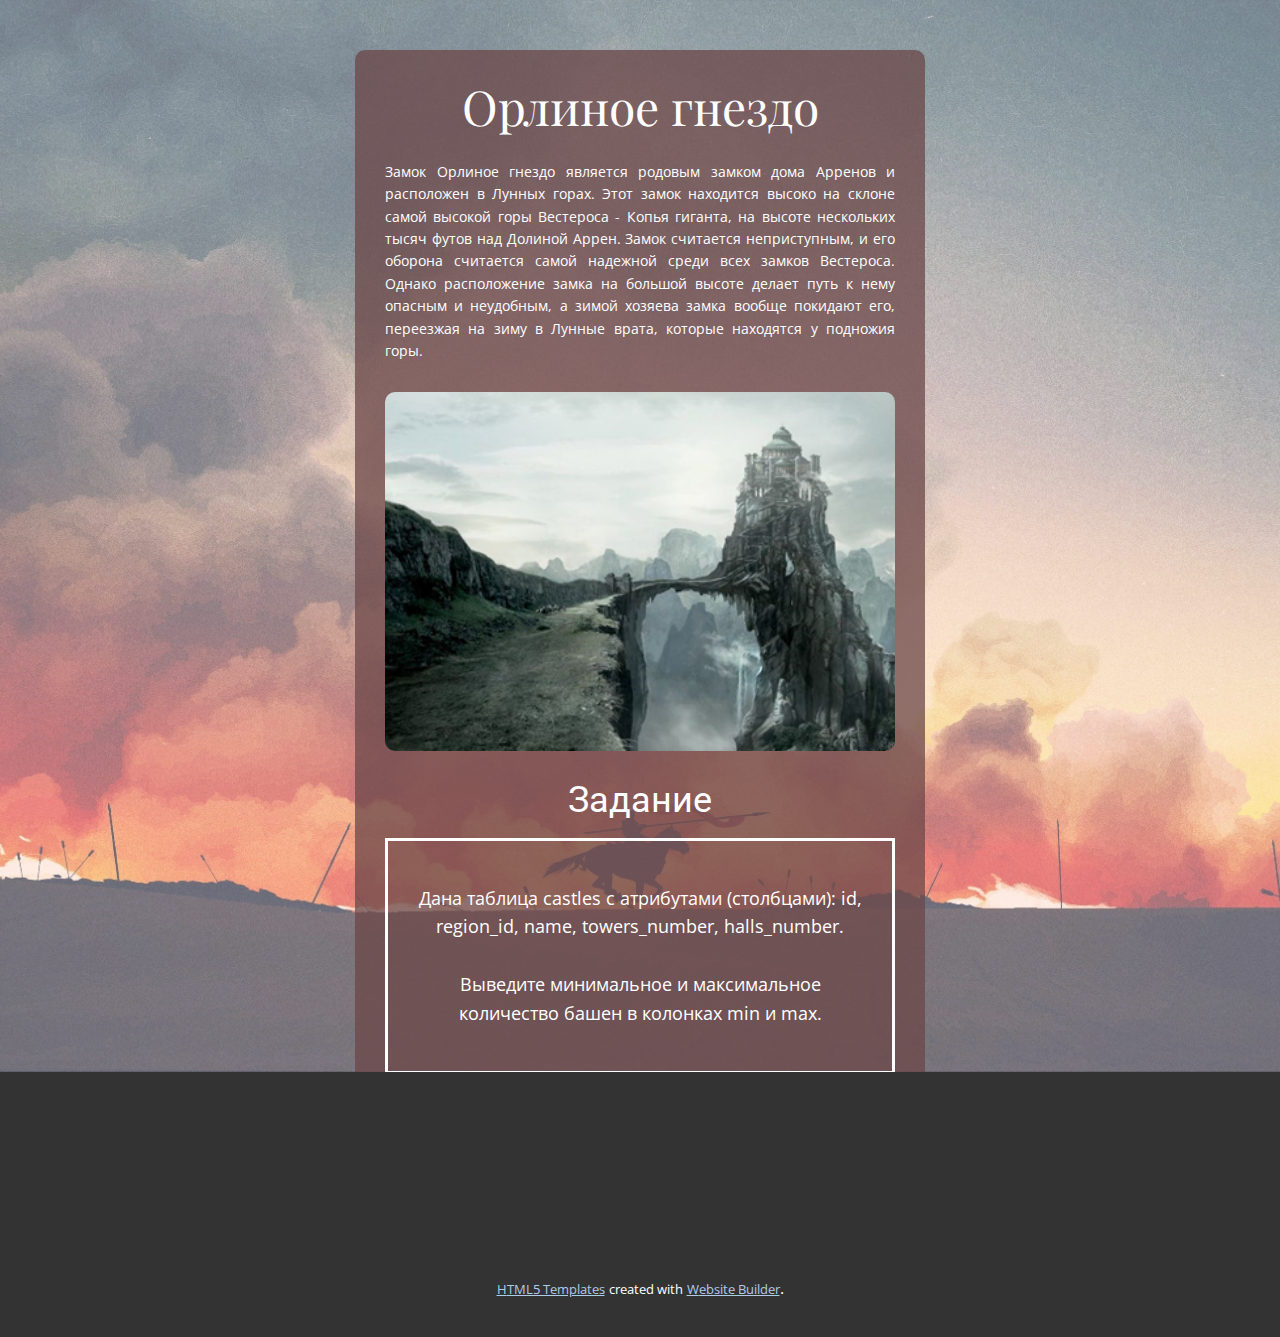
<file: index.html>
<!DOCTYPE html>
<html style="font-size: 16px;" lang="ru"><head>
    <meta name="viewport" content="width=device-width, initial-scale=1.0">
    <meta charset="utf-8">
    <meta name="keywords" content="​Игра Престолов: Путь Мейстера в мире SQL">
    <meta name="description" content="">
    <title>page1</title>
    <link rel="stylesheet" href="nicepage.css" media="screen">
<link rel="stylesheet" href="page1.css" media="screen">
    <script class="u-script" type="text/javascript" src="jquery-1.9.1.min.js" defer=""></script>
    <script class="u-script" type="text/javascript" src="nicepage.js" defer=""></script>
    <meta name="generator" content="Nicepage 6.4.4, nicepage.com">
    <link id="u-theme-google-font" rel="stylesheet" href="https://fonts.googleapis.com/css?family=Roboto:100,100i,300,300i,400,400i,500,500i,700,700i,900,900i|Open+Sans:300,300i,400,400i,500,500i,600,600i,700,700i,800,800i">
    <link id="u-page-google-font" rel="stylesheet" href="https://fonts.googleapis.com/css?family=Playfair+Display:400,400i,500,500i,600,600i,700,700i,800,800i,900,900i">
    
    
    
    <script type="application/ld+json">{
		"@context": "http://schema.org",
		"@type": "Organization",
		"name": "",
		"url": "/"
}</script>
    <meta name="theme-color" content="#478ac9">
    <meta property="og:title" content="page1">
    <meta property="og:type" content="website">
    <link rel="canonical" href="/">
  <meta data-intl-tel-input-cdn-path="intlTelInput/"></head>
  <body data-home-page="https://website6138257.nicepage.io/page1.html?version=f5f37624-b253-ac99-1b3e-3feaccebbe2d" data-home-page-title="page1" data-path-to-root="./" data-include-products="false" class="u-body u-overlap u-overlap-contrast u-xl-mode" data-lang="ru"><header class="u-clearfix u-header u-sticky u-sticky-d29a u-header" id="sec-519b"><div class="u-clearfix u-sheet u-sheet-1"></div></header>
    <section class="u-clearfix u-image u-shading u-section-1" id="sec-8642" data-image-width="4096" data-image-height="2304">
      <div class="u-clearfix u-sheet u-sheet-1">
        <div class="u-container-style u-expanded-width-sm u-expanded-width-xs u-group u-opacity u-opacity-75 u-palette-2-dark-2 u-radius u-shape-round u-group-1">
          <div class="u-container-layout u-container-layout-1">
            <h1 class="u-align-center u-custom-font u-font-playfair-display u-text u-text-1"> Орлиное
гнездо </h1>
            <p class="u-align-justify u-text u-text-2"> Замок
Орлиное гнездо является родовым замком дома Арренов и расположен в Лунных
горах. Этот замок находится высоко на склоне самой высокой горы Вестероса -
Копья гиганта, на высоте нескольких тысяч футов над Долиной Аррен. Замок
считается неприступным, и его оборона считается самой надежной среди всех
замков Вестероса. Однако расположение замка на большой высоте делает путь к
нему опасным и неудобным, а зимой хозяева замка вообще покидают его, переезжая
на зиму в Лунные врата, которые находятся у подножия горы. </p>
            <img class="u-image u-image-round u-radius u-image-1" src="images/image-22.png" alt="" data-image-width="425" data-image-height="274">
            <h3 class="u-align-center u-text u-text-3">Задание</h3>
            <div class="u-border-3 u-border-white u-container-align-center u-container-style u-group u-group-2">
              <div class="u-container-layout u-container-layout-2">
                <p class="u-align-center u-text u-text-default u-text-4"> Дана таблица castles&nbsp;с атрибутами (столбцами): id,
region_id, name, towers_number, halls_number. <br>
                  <br>Выведите минимальное
и максимальное количество башен в колонках min и max. 
                </p>
              </div>
            </div>
          </div>
        </div>
      </div>
    </section>
    
    
    
    <footer class="u-align-center u-clearfix u-footer u-grey-80 u-footer" id="sec-8508"><div class="u-clearfix u-sheet u-sheet-1"></div></footer>
    <section class="u-backlink u-clearfix u-grey-80">
      <a class="u-link" href="https://nicepage.com/html5-template" target="_blank">
        <span>HTML5 Templates</span>
      </a>
      <p class="u-text">
        <span>created with</span>
      </p>
      <a class="u-link" href="https://nicepage.dev" target="_blank">
        <span>Website Builder</span>
      </a>. 
    </section>
  
</body></html>
</file>
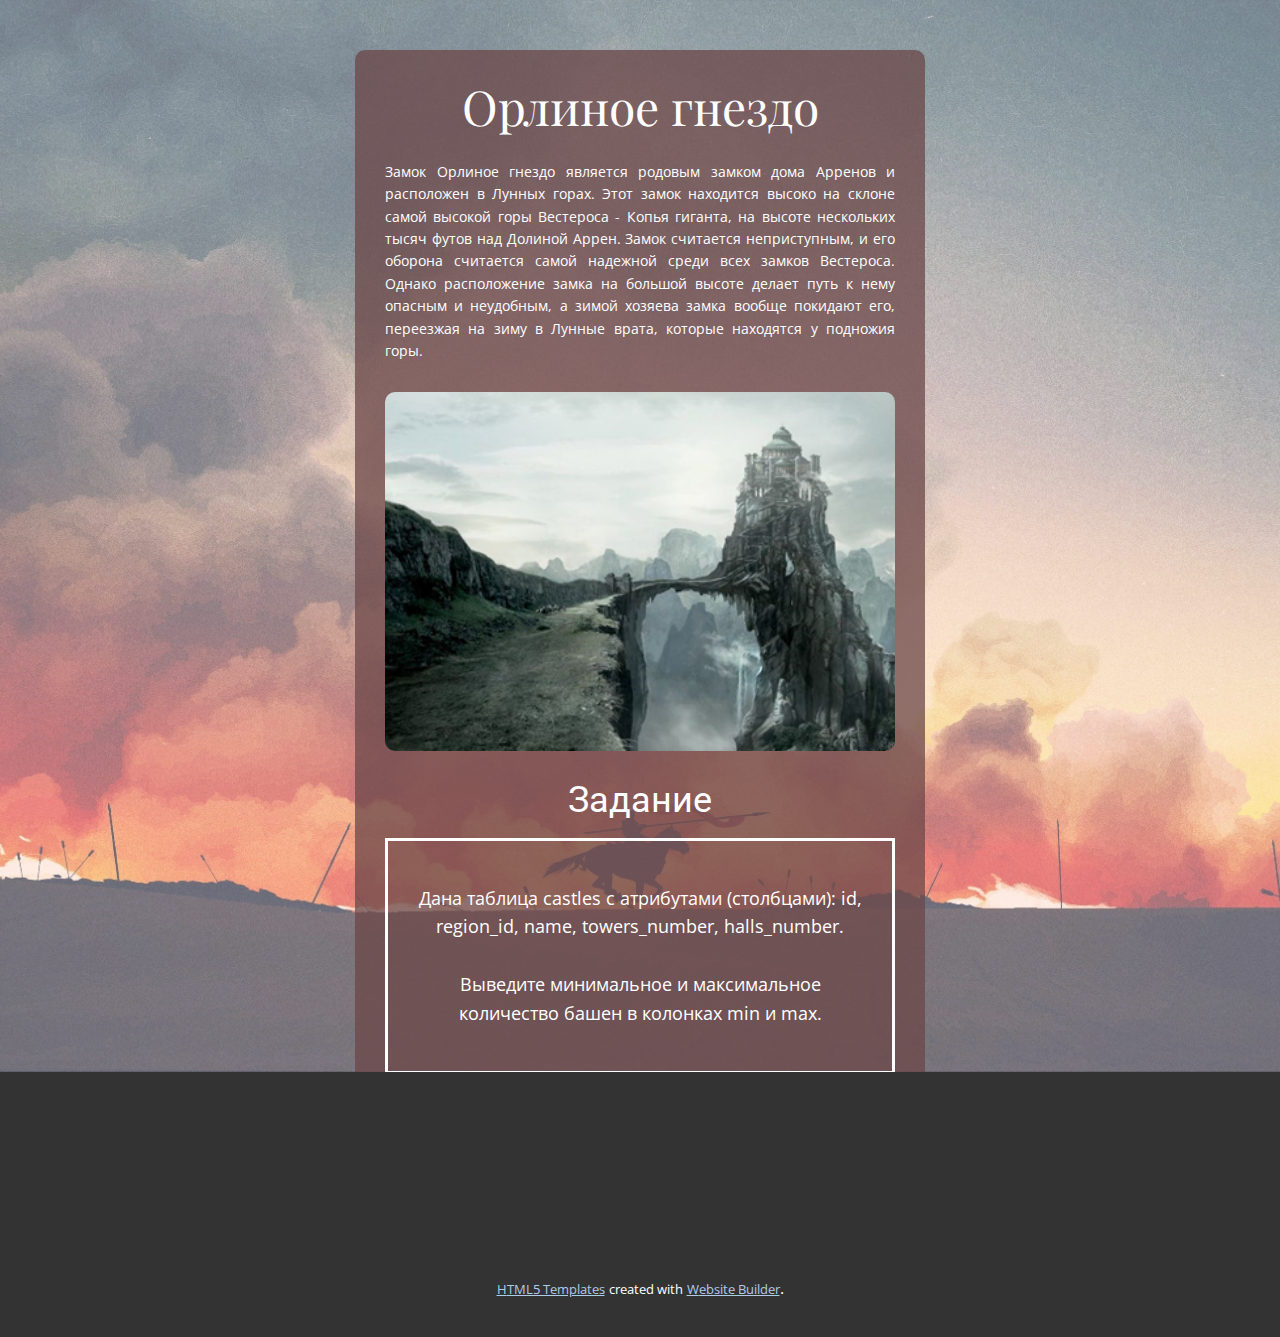
<file: page1.html>
<!DOCTYPE html>
<html style="font-size: 16px;" lang="ru"><head>
    <meta name="viewport" content="width=device-width, initial-scale=1.0">
    <meta charset="utf-8">
    <meta name="keywords" content="​Игра Престолов: Путь Мейстера в мире SQL">
    <meta name="description" content="">
    <title>page1</title>
    <link rel="stylesheet" href="nicepage.css" media="screen">
<link rel="stylesheet" href="page1.css" media="screen">
    <script class="u-script" type="text/javascript" src="jquery-1.9.1.min.js" defer=""></script>
    <script class="u-script" type="text/javascript" src="nicepage.js" defer=""></script>
    <meta name="generator" content="Nicepage 6.4.4, nicepage.com">
    <link id="u-theme-google-font" rel="stylesheet" href="https://fonts.googleapis.com/css?family=Roboto:100,100i,300,300i,400,400i,500,500i,700,700i,900,900i|Open+Sans:300,300i,400,400i,500,500i,600,600i,700,700i,800,800i">
    <link id="u-page-google-font" rel="stylesheet" href="https://fonts.googleapis.com/css?family=Playfair+Display:400,400i,500,500i,600,600i,700,700i,800,800i,900,900i">
    
    
    
    <script type="application/ld+json">{
		"@context": "http://schema.org",
		"@type": "Organization",
		"name": "",
		"url": "/"
}</script>
    <meta name="theme-color" content="#478ac9">
    <meta property="og:title" content="page1">
    <meta property="og:type" content="website">
    <link rel="canonical" href="/">
  <meta data-intl-tel-input-cdn-path="intlTelInput/"></head>
  <body data-path-to-root="./" data-include-products="false" class="u-body u-overlap u-overlap-contrast u-xl-mode" data-lang="ru"><header class="u-clearfix u-header u-sticky u-sticky-d29a u-header" id="sec-519b"><div class="u-clearfix u-sheet u-sheet-1"></div></header>
    <section class="u-clearfix u-image u-shading u-section-1" id="sec-8642" data-image-width="4096" data-image-height="2304">
      <div class="u-clearfix u-sheet u-sheet-1">
        <div class="u-container-style u-expanded-width-sm u-expanded-width-xs u-group u-opacity u-opacity-75 u-palette-2-dark-2 u-radius u-shape-round u-group-1">
          <div class="u-container-layout u-container-layout-1">
            <h1 class="u-align-center u-custom-font u-font-playfair-display u-text u-text-1"> Орлиное
гнездо </h1>
            <p class="u-align-justify u-text u-text-2"> Замок
Орлиное гнездо является родовым замком дома Арренов и расположен в Лунных
горах. Этот замок находится высоко на склоне самой высокой горы Вестероса -
Копья гиганта, на высоте нескольких тысяч футов над Долиной Аррен. Замок
считается неприступным, и его оборона считается самой надежной среди всех
замков Вестероса. Однако расположение замка на большой высоте делает путь к
нему опасным и неудобным, а зимой хозяева замка вообще покидают его, переезжая
на зиму в Лунные врата, которые находятся у подножия горы. </p>
            <img class="u-image u-image-round u-radius u-image-1" src="images/image-22.png" alt="" data-image-width="425" data-image-height="274">
            <h3 class="u-align-center u-text u-text-3">Задание</h3>
            <div class="u-border-3 u-border-white u-container-align-center u-container-style u-group u-group-2">
              <div class="u-container-layout u-container-layout-2">
                <p class="u-align-center u-text u-text-default u-text-4"> Дана таблица castles&nbsp;с атрибутами (столбцами): id,
region_id, name, towers_number, halls_number. <br>
                  <br>Выведите минимальное
и максимальное количество башен в колонках min и max. 
                </p>
              </div>
            </div>
          </div>
        </div>
      </div>
    </section>
    
    
    
    <footer class="u-align-center u-clearfix u-footer u-grey-80 u-footer" id="sec-8508"><div class="u-clearfix u-sheet u-sheet-1"></div></footer>
    <section class="u-backlink u-clearfix u-grey-80">
      <a class="u-link" href="https://nicepage.com/html5-template" target="_blank">
        <span>HTML5 Templates</span>
      </a>
      <p class="u-text">
        <span>created with</span>
      </p>
      <a class="u-link" href="https://nicepage.dev" target="_blank">
        <span>Website Builder</span>
      </a>. 
    </section>
  
</body></html>
</file>
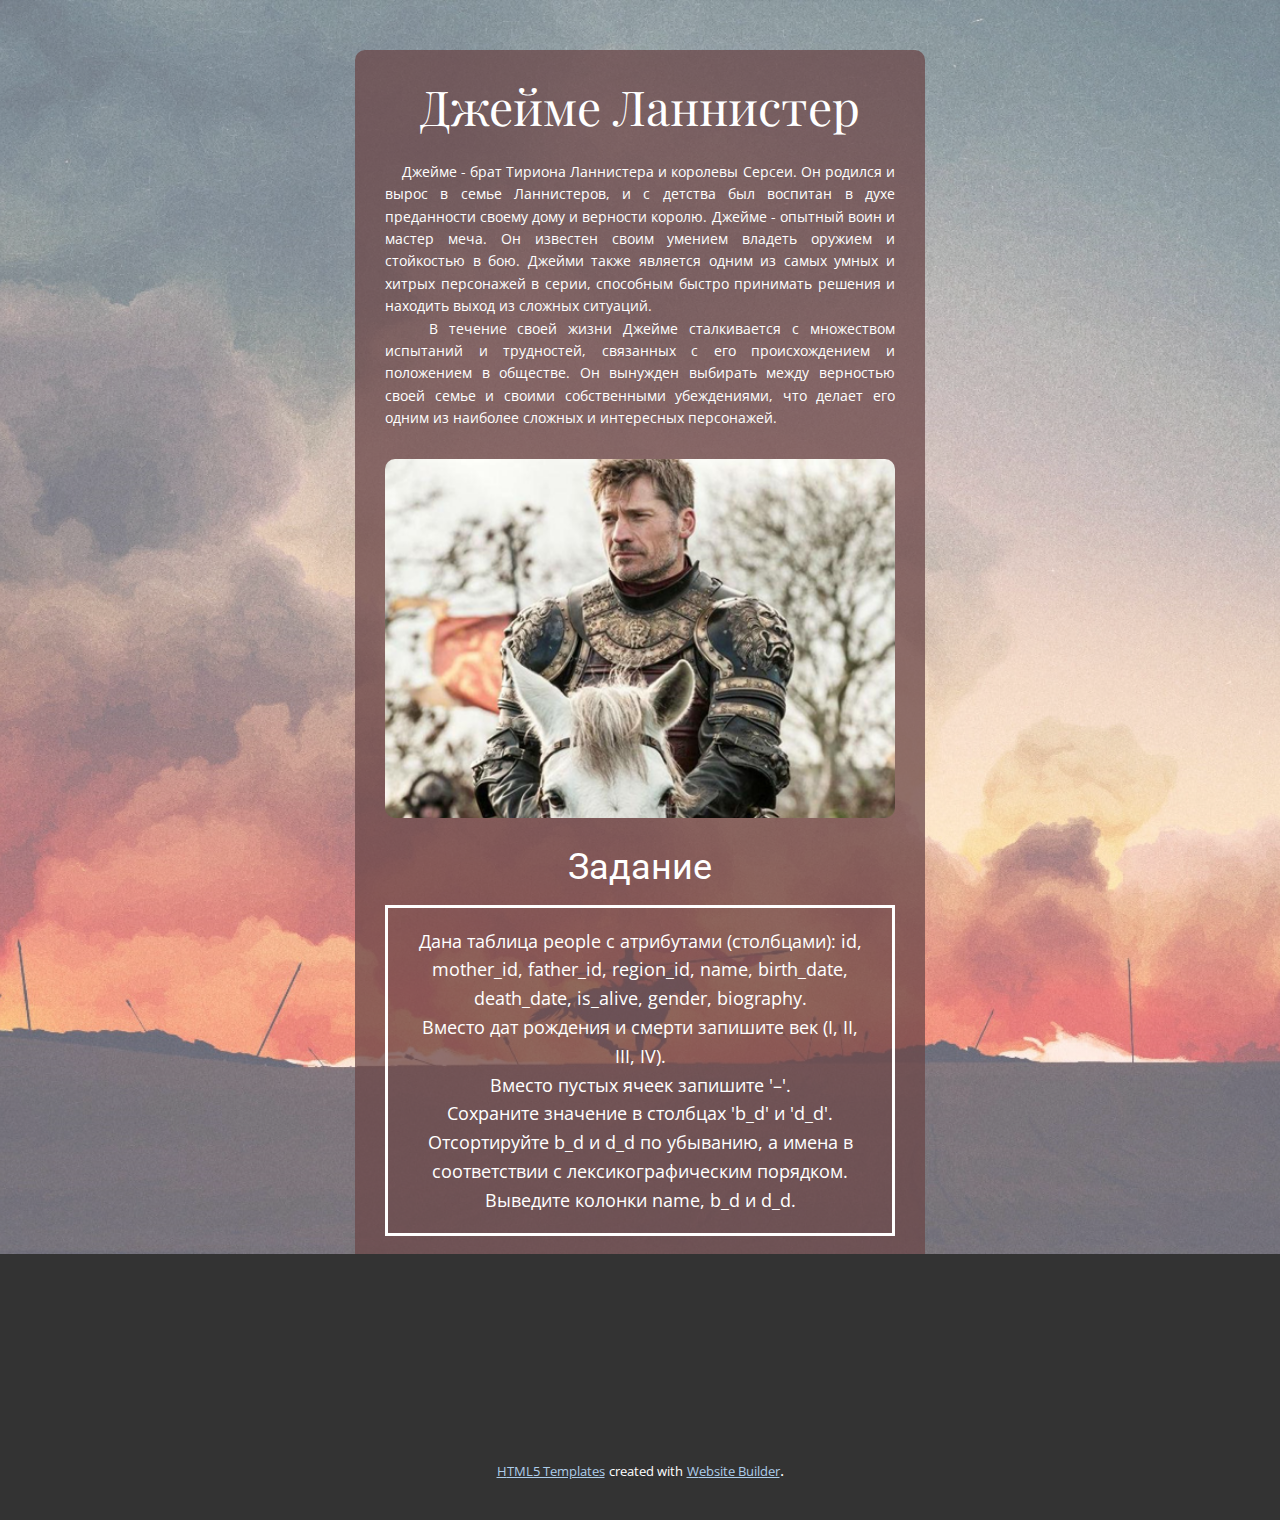
<file: page2.html>
<!DOCTYPE html>
<html style="font-size: 16px;" lang="ru"><head>
    <meta name="viewport" content="width=device-width, initial-scale=1.0">
    <meta charset="utf-8">
    <meta name="keywords" content="​Игра Престолов: Путь Мейстера в мире SQL">
    <meta name="description" content="">
    <title>page2</title>
    <link rel="stylesheet" href="nicepage.css" media="screen">
<link rel="stylesheet" href="page2.css" media="screen">
    <script class="u-script" type="text/javascript" src="jquery-1.9.1.min.js" defer=""></script>
    <script class="u-script" type="text/javascript" src="nicepage.js" defer=""></script>
    <meta name="generator" content="Nicepage 6.4.4, nicepage.com">
    <link id="u-theme-google-font" rel="stylesheet" href="https://fonts.googleapis.com/css?family=Roboto:100,100i,300,300i,400,400i,500,500i,700,700i,900,900i|Open+Sans:300,300i,400,400i,500,500i,600,600i,700,700i,800,800i">
    <link id="u-page-google-font" rel="stylesheet" href="https://fonts.googleapis.com/css?family=Playfair+Display:400,400i,500,500i,600,600i,700,700i,800,800i,900,900i">
    
    
    
    <script type="application/ld+json">{
		"@context": "http://schema.org",
		"@type": "Organization",
		"name": ""
}</script>
    <meta name="theme-color" content="#478ac9">
    <meta property="og:title" content="page2">
    <meta property="og:type" content="website">
  <meta data-intl-tel-input-cdn-path="intlTelInput/"></head>
  <body data-path-to-root="./" data-include-products="false" class="u-body u-overlap u-overlap-contrast u-xl-mode" data-lang="ru"><header class="u-clearfix u-header u-sticky u-sticky-d29a u-header" id="sec-519b"><div class="u-clearfix u-sheet u-sheet-1"></div></header>
    <section class="u-clearfix u-image u-shading u-section-1" id="sec-8642" data-image-width="4096" data-image-height="2304">
      <div class="u-clearfix u-sheet u-sheet-1">
        <div class="u-container-style u-expanded-width-sm u-expanded-width-xs u-group u-opacity u-opacity-75 u-palette-2-dark-2 u-radius u-shape-round u-group-1">
          <div class="u-container-layout u-container-layout-1">
            <h1 class="u-align-center u-custom-font u-font-playfair-display u-text u-text-1"> Джейме Ланнистер </h1>
            <p class="u-align-justify u-text u-text-2"> &nbsp;&nbsp;&nbsp; Джейме - брат Тириона
Ланнистера и королевы Серсеи. Он родился и вырос в семье Ланнистеров, и с
детства был воспитан в духе преданности своему дому и верности королю. Джейме -
опытный воин и мастер меча. Он известен своим умением владеть оружием и
стойкостью в бою. Джейми также является одним из самых умных и хитрых
персонажей в серии, способным быстро принимать решения и находить выход из
сложных ситуаций. <br>&nbsp;&nbsp;&nbsp; В течение своей жизни
Джейме сталкивается с множеством испытаний и трудностей, связанных с его
происхождением и положением в обществе. Он вынужден выбирать между верностью
своей семье и своими собственными убеждениями, что делает его одним из наиболее
сложных и интересных персонажей. 
            </p>
            <img class="u-image u-image-round u-radius u-image-1" src="images/image-23.png" alt="" data-image-width="458" data-image-height="354">
            <h3 class="u-align-center u-text u-text-3">Задание</h3>
            <div class="u-border-3 u-border-white u-container-align-center u-container-style u-group u-group-2">
              <div class="u-container-layout u-container-layout-2">
                <p class="u-align-center u-text u-text-default u-text-4"> Дана таблица people с атрибутами (столбцами): id, mother_id, father_id,
region_id, name, birth_date, death_date, is_alive, gender, biography. <br>Вместо дат рождения и
смерти запишите век (I, II, III, IV). <br>Вместо пустых ячеек
запишите '–'. <br>Сохраните значение в столбцах 'b_d' и 'd_d'. Отсортируйте b_d и d_d по убыванию, а имена в
соответствии с лексикографическим порядком.
Выведите колонки name, b_d и d_d. 
                </p>
              </div>
            </div>
          </div>
        </div>
      </div>
    </section>
    
    
    
    <footer class="u-align-center u-clearfix u-footer u-grey-80 u-footer" id="sec-8508"><div class="u-clearfix u-sheet u-sheet-1"></div></footer>
    <section class="u-backlink u-clearfix u-grey-80">
      <a class="u-link" href="https://nicepage.com/html5-template" target="_blank">
        <span>HTML5 Templates</span>
      </a>
      <p class="u-text">
        <span>created with</span>
      </p>
      <a class="u-link" href="https://nicepage.dev" target="_blank">
        <span>Website Builder</span>
      </a>. 
    </section>
  
</body></html>
</file>
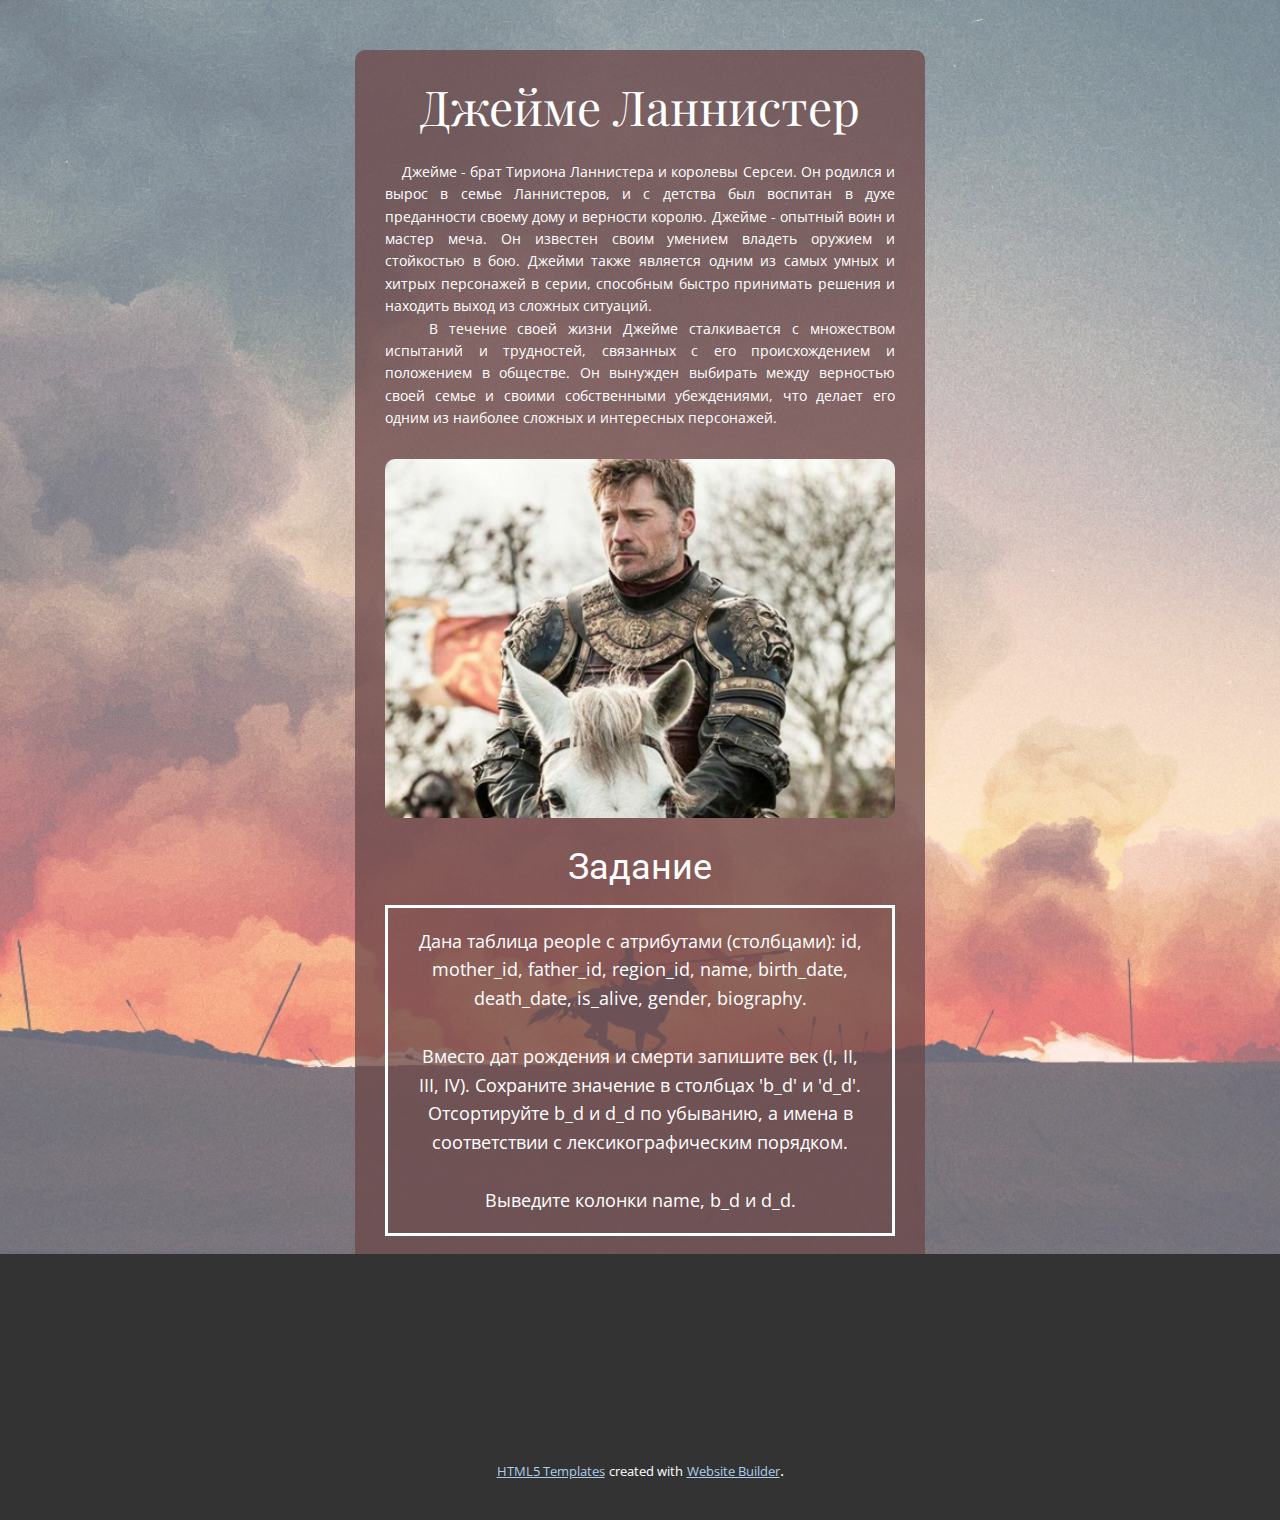
<file: page3.html>
<!DOCTYPE html>
<html style="font-size: 16px;" lang="ru"><head>
    <meta name="viewport" content="width=device-width, initial-scale=1.0">
    <meta charset="utf-8">
    <meta name="keywords" content="​Игра Престолов: Путь Мейстера в мире SQL">
    <meta name="description" content="">
    <title>page3</title>
    <link rel="stylesheet" href="nicepage.css" media="screen">
<link rel="stylesheet" href="page3.css" media="screen">
    <script class="u-script" type="text/javascript" src="jquery-1.9.1.min.js" defer=""></script>
    <script class="u-script" type="text/javascript" src="nicepage.js" defer=""></script>
    <meta name="generator" content="Nicepage 6.4.4, nicepage.com">
    <link id="u-theme-google-font" rel="stylesheet" href="https://fonts.googleapis.com/css?family=Roboto:100,100i,300,300i,400,400i,500,500i,700,700i,900,900i|Open+Sans:300,300i,400,400i,500,500i,600,600i,700,700i,800,800i">
    <link id="u-page-google-font" rel="stylesheet" href="https://fonts.googleapis.com/css?family=Playfair+Display:400,400i,500,500i,600,600i,700,700i,800,800i,900,900i">
    
    
    
    <script type="application/ld+json">{
		"@context": "http://schema.org",
		"@type": "Organization",
		"name": ""
}</script>
    <meta name="theme-color" content="#478ac9">
    <meta property="og:title" content="page3">
    <meta property="og:type" content="website">
  <meta data-intl-tel-input-cdn-path="intlTelInput/"></head>
  <body data-path-to-root="./" data-include-products="false" class="u-body u-overlap u-overlap-contrast u-xl-mode" data-lang="ru"><header class="u-clearfix u-header u-sticky u-sticky-d29a u-header" id="sec-519b"><div class="u-clearfix u-sheet u-sheet-1"></div></header>
    <section class="u-clearfix u-image u-shading u-section-1" id="sec-8642" data-image-width="4096" data-image-height="2304">
      <div class="u-clearfix u-sheet u-sheet-1">
        <div class="u-container-style u-expanded-width-sm u-expanded-width-xs u-group u-opacity u-opacity-75 u-palette-2-dark-2 u-radius u-shape-round u-group-1">
          <div class="u-container-layout u-container-layout-1">
            <h1 class="u-align-center u-custom-font u-font-playfair-display u-text u-text-1"> Джейме Ланнистер </h1>
            <p class="u-align-justify u-text u-text-2"> &nbsp;&nbsp;&nbsp; Джейме - брат Тириона
Ланнистера и королевы Серсеи. Он родился и вырос в семье Ланнистеров, и с
детства был воспитан в духе преданности своему дому и верности королю. Джейме -
опытный воин и мастер меча. Он известен своим умением владеть оружием и
стойкостью в бою. Джейми также является одним из самых умных и хитрых
персонажей в серии, способным быстро принимать решения и находить выход из
сложных ситуаций. <br>&nbsp;&nbsp;&nbsp; В течение своей жизни
Джейме сталкивается с множеством испытаний и трудностей, связанных с его
происхождением и положением в обществе. Он вынужден выбирать между верностью
своей семье и своими собственными убеждениями, что делает его одним из наиболее
сложных и интересных персонажей. 
            </p>
            <img class="u-image u-image-round u-radius u-image-1" src="images/image-23.png" alt="" data-image-width="458" data-image-height="354">
            <h3 class="u-align-center u-text u-text-3">Задание</h3>
            <div class="u-border-3 u-border-white u-container-align-center u-container-style u-group u-group-2">
              <div class="u-container-layout u-container-layout-2">
                <p class="u-align-center u-text u-text-default u-text-4"> Дана таблица people с атрибутами (столбцами): id, mother_id, father_id,
region_id, name, birth_date, death_date, is_alive, gender, biography. <br>
                  <br>Вместо дат рождения и
смерти запишите век (I, II, III, IV). Сохраните значение в
столбцах 'b_d' и 'd_d'. Отсортируйте b_d и d_d по убыванию, а имена в соответствии с лексикографическим
порядком. <br>
                  <br>Выведите колонки name, b_d и d_d. 
                </p>
              </div>
            </div>
          </div>
        </div>
      </div>
    </section>
    
    
    
    <footer class="u-align-center u-clearfix u-footer u-grey-80 u-footer" id="sec-8508"><div class="u-clearfix u-sheet u-sheet-1"></div></footer>
    <section class="u-backlink u-clearfix u-grey-80">
      <a class="u-link" href="https://nicepage.com/html5-template" target="_blank">
        <span>HTML5 Templates</span>
      </a>
      <p class="u-text">
        <span>created with</span>
      </p>
      <a class="u-link" href="https://nicepage.dev" target="_blank">
        <span>Website Builder</span>
      </a>. 
    </section>
  
</body></html>
</file>
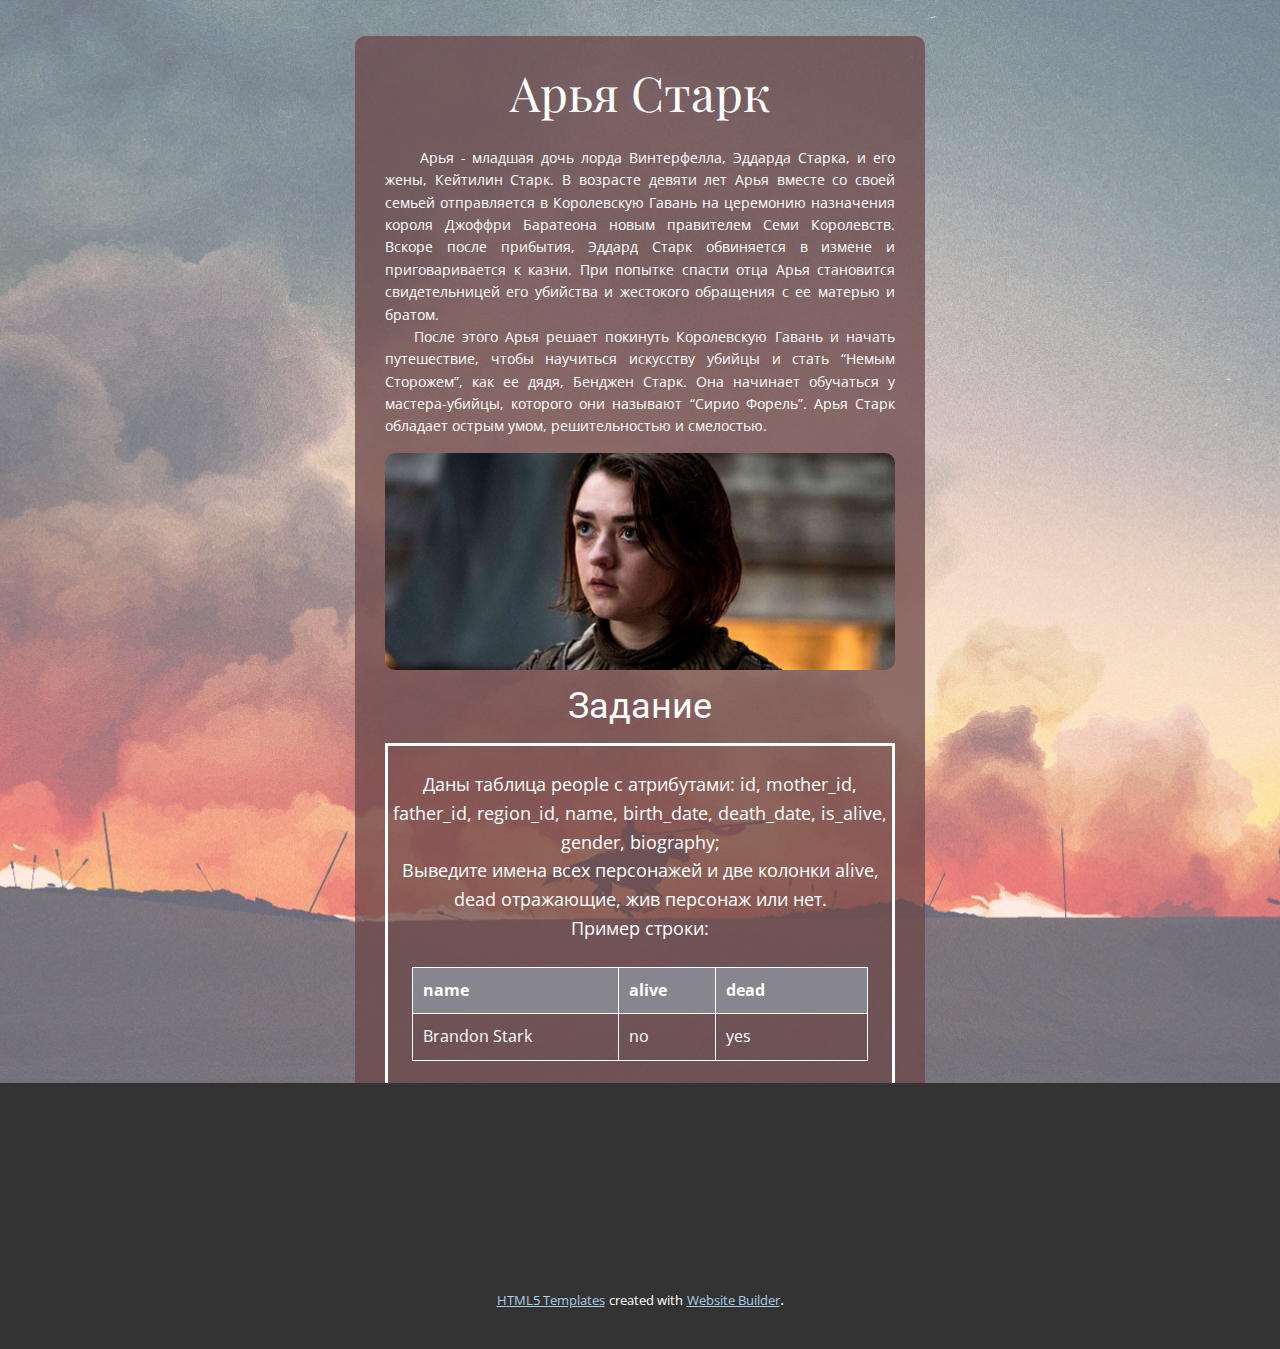
<file: page4.html>
<!DOCTYPE html>
<html style="font-size: 16px;" lang="ru"><head>
    <meta name="viewport" content="width=device-width, initial-scale=1.0">
    <meta charset="utf-8">
    <meta name="keywords" content="​Игра Престолов: Путь Мейстера в мире SQL">
    <meta name="description" content="">
    <title>page4</title>
    <link rel="stylesheet" href="nicepage.css" media="screen">
<link rel="stylesheet" href="page4.css" media="screen">
    <script class="u-script" type="text/javascript" src="jquery-1.9.1.min.js" defer=""></script>
    <script class="u-script" type="text/javascript" src="nicepage.js" defer=""></script>
    <meta name="generator" content="Nicepage 6.4.4, nicepage.com">
    <link id="u-theme-google-font" rel="stylesheet" href="https://fonts.googleapis.com/css?family=Roboto:100,100i,300,300i,400,400i,500,500i,700,700i,900,900i|Open+Sans:300,300i,400,400i,500,500i,600,600i,700,700i,800,800i">
    <link id="u-page-google-font" rel="stylesheet" href="https://fonts.googleapis.com/css?family=Playfair+Display:400,400i,500,500i,600,600i,700,700i,800,800i,900,900i">
    
    
    
    <script type="application/ld+json">{
		"@context": "http://schema.org",
		"@type": "Organization",
		"name": ""
}</script>
    <meta name="theme-color" content="#478ac9">
    <meta property="og:title" content="page4">
    <meta property="og:type" content="website">
  <meta data-intl-tel-input-cdn-path="intlTelInput/"></head>
  <body data-path-to-root="./" data-include-products="false" class="u-body u-overlap u-overlap-contrast u-xl-mode" data-lang="ru"><header class="u-clearfix u-header u-sticky u-sticky-d29a u-header" id="sec-519b"><div class="u-clearfix u-sheet u-sheet-1"></div></header>
    <section class="u-clearfix u-image u-shading u-section-1" id="sec-8642" data-image-width="4096" data-image-height="2304">
      <div class="u-clearfix u-sheet u-sheet-1">
        <div class="u-container-style u-expanded-width-sm u-expanded-width-xs u-group u-opacity u-opacity-75 u-palette-2-dark-2 u-radius u-shape-round u-group-1">
          <div class="u-container-layout u-container-layout-1">
            <h1 class="u-align-center u-custom-font u-font-playfair-display u-text u-text-1"> Арья Старк </h1>
            <p class="u-align-justify u-text u-text-2"> &nbsp;&nbsp;&nbsp;&nbsp; Арья - младшая дочь лорда Винтерфелла, Эддарда
Старка, и его жены, Кейтилин Старк. В возрасте девяти лет Арья вместе со своей
семьей отправляется в Королевскую Гавань на церемонию назначения короля Джоффри
Баратеона новым правителем Семи Королевств. Вскоре после прибытия, Эддард Старк
обвиняется в измене и приговаривается к казни. При попытке спасти отца Арья становится
свидетельницей его убийства и жестокого обращения с ее матерью и братом. <br>&nbsp;&nbsp;&nbsp; После этого Арья решает покинуть Королевскую Гавань
и начать путешествие, чтобы научиться искусству убийцы и стать “Немым
Сторожем”, как ее дядя, Бенджен Старк. Она начинает обучаться у мастера-убийцы,
которого они называют “Сирио Форель”. Арья Старк обладает острым умом,
решительностью и смелостью. 
            </p>
            <img class="u-image u-image-round u-radius u-image-1" src="images/image-24.png" alt="" data-image-width="514" data-image-height="286">
            <h3 class="u-align-center u-text u-text-3">Задание</h3>
            <div class="u-border-3 u-border-white u-container-style u-group u-group-2">
              <div class="u-container-layout u-container-layout-2">
                <p class="u-align-center u-text u-text-default u-text-4"> Даны таблица people с атрибутами: id, mother_id, father_id, region_id, name, birth_date, death_date,
is_alive, gender, biography; <br>Выведите имена всех
персонажей и две колонки alive, dead отражающие, жив
персонаж или нет.<br> Пример строки: 
                </p>
                <div class="custom-expanded u-table u-table-responsive u-table-1">
                  <table class="u-table-entity">
                    <colgroup>
                      <col width="45.2%">
                      <col width="21.4%">
                      <col width="33.400000000000006%">
                    </colgroup>
                    <thead class="u-custom-color-5 u-table-header u-table-header-1">
                      <tr style="height: 45px;">
                        <th class="u-border-1 u-border-white u-table-cell"> name</th>
                        <th class="u-border-1 u-border-white u-table-cell"> alive</th>
                        <th class="u-border-1 u-border-white u-table-cell"> dead</th>
                      </tr>
                    </thead>
                    <tbody class="u-table-body">
                      <tr style="height: 45px;">
                        <td class="u-border-1 u-border-white u-table-cell"> Brandon Stark </td>
                        <td class="u-border-1 u-border-white u-table-cell"> no</td>
                        <td class="u-border-1 u-border-white u-table-cell"> yes</td>
                      </tr>
                    </tbody>
                  </table>
                </div>
              </div>
            </div>
          </div>
        </div>
      </div>
    </section>
    
    
    
    <footer class="u-align-center u-clearfix u-footer u-grey-80 u-footer" id="sec-8508"><div class="u-clearfix u-sheet u-sheet-1"></div></footer>
    <section class="u-backlink u-clearfix u-grey-80">
      <a class="u-link" href="https://nicepage.com/html5-template" target="_blank">
        <span>HTML5 Templates</span>
      </a>
      <p class="u-text">
        <span>created with</span>
      </p>
      <a class="u-link" href="https://nicepage.dev" target="_blank">
        <span>Website Builder</span>
      </a>. 
    </section>
  
</body></html>
</file>
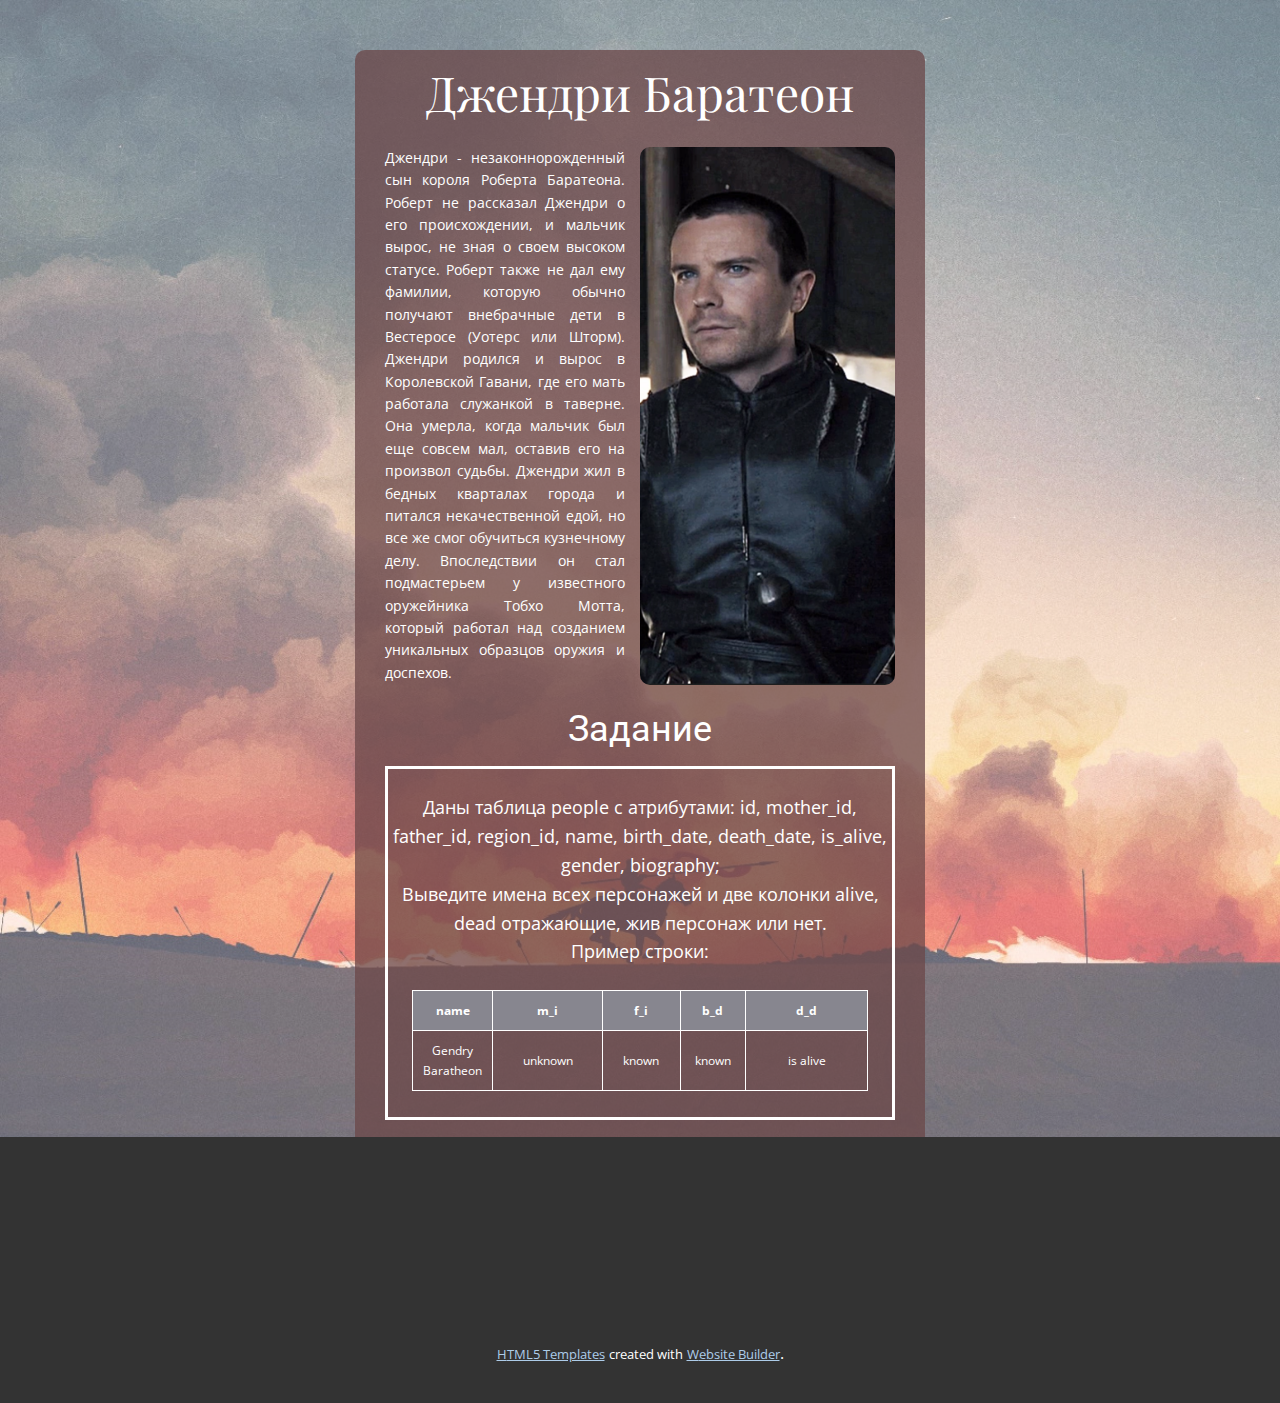
<file: page5.html>
<!DOCTYPE html>
<html style="font-size: 16px;" lang="ru"><head>
    <meta name="viewport" content="width=device-width, initial-scale=1.0">
    <meta charset="utf-8">
    <meta name="keywords" content="​Игра Престолов: Путь Мейстера в мире SQL">
    <meta name="description" content="">
    <title>page5</title>
    <link rel="stylesheet" href="nicepage.css" media="screen">
<link rel="stylesheet" href="page5.css" media="screen">
    <script class="u-script" type="text/javascript" src="jquery-1.9.1.min.js" defer=""></script>
    <script class="u-script" type="text/javascript" src="nicepage.js" defer=""></script>
    <meta name="generator" content="Nicepage 6.4.4, nicepage.com">
    <link id="u-theme-google-font" rel="stylesheet" href="https://fonts.googleapis.com/css?family=Roboto:100,100i,300,300i,400,400i,500,500i,700,700i,900,900i|Open+Sans:300,300i,400,400i,500,500i,600,600i,700,700i,800,800i">
    <link id="u-page-google-font" rel="stylesheet" href="https://fonts.googleapis.com/css?family=Playfair+Display:400,400i,500,500i,600,600i,700,700i,800,800i,900,900i">
    
    
    
    <script type="application/ld+json">{
		"@context": "http://schema.org",
		"@type": "Organization",
		"name": ""
}</script>
    <meta name="theme-color" content="#478ac9">
    <meta property="og:title" content="page5">
    <meta property="og:type" content="website">
  <meta data-intl-tel-input-cdn-path="intlTelInput/"></head>
  <body data-path-to-root="./" data-include-products="false" class="u-body u-overlap u-overlap-contrast u-xl-mode" data-lang="ru"><header class="u-clearfix u-header u-sticky u-sticky-d29a u-header" id="sec-519b"><div class="u-clearfix u-sheet u-sheet-1"></div></header>
    <section class="u-clearfix u-image u-shading u-section-1" id="sec-8642" data-image-width="4096" data-image-height="2304">
      <div class="u-clearfix u-sheet u-sheet-1">
        <div class="u-container-style u-expanded-width-sm u-expanded-width-xs u-group u-opacity u-opacity-75 u-palette-2-dark-2 u-radius u-shape-round u-group-1">
          <div class="u-container-layout u-container-layout-1">
            <h1 class="u-align-center u-custom-font u-font-playfair-display u-text u-text-1"> Джендри Баратеон </h1>
            <img class="u-align-center-xs u-image u-image-round u-radius u-image-1" src="images/image_2024-02-08_09-47-07.png" alt="" data-image-width="481" data-image-height="652">
            <p class="u-align-justify u-text u-text-2"> Джендри - незаконнорожденный сын короля Роберта Баратеона. Роберт не рассказал Джендри
о его происхождении, и мальчик вырос, не зная о своем высоком статусе. Роберт
также не дал ему фамилии, которую обычно получают внебрачные дети в Вестеросе
(Уотерс или Шторм).
Джендри родился и
вырос в Королевской Гавани, где его мать работала служанкой в таверне. Она
умерла, когда мальчик был еще совсем мал, оставив его на произвол судьбы.
Джендри жил в бедных кварталах города и питался некачественной едой, но все же
смог обучиться кузнечному делу. Впоследствии он стал подмастерьем у известного
оружейника Тобхо Мотта, который работал над созданием уникальных образцов
оружия и доспехов. </p>
            <h3 class="u-align-center u-text u-text-3">Задание</h3>
            <div class="u-border-3 u-border-white u-container-style u-group u-group-2">
              <div class="u-container-layout u-container-layout-2">
                <p class="u-align-center u-text u-text-default u-text-4"> Даны таблица people с атрибутами: id, mother_id, father_id, region_id, name, birth_date, death_date,
is_alive, gender, biography; <br>Выведите имена всех
персонажей и две колонки alive, dead отражающие, жив
персонаж или нет.<br> Пример строки: 
                </p>
                <div class="custom-expanded u-align-center-xs u-table u-table-responsive u-table-1">
                  <table class="u-table-entity">
                    <colgroup>
                      <col width="4.7%">
                      <col width="27.7%">
                      <col width="18.9%">
                      <col width="15.2%">
                      <col width="33.6%">
                    </colgroup>
                    <thead class="u-align-center u-custom-color-5 u-table-header u-table-header-1">
                      <tr style="height: 35px;">
                        <th class="u-align-center u-border-1 u-border-white u-table-cell u-table-cell-1"> name</th>
                        <th class="u-border-1 u-border-white u-table-cell"> m_i </th>
                        <th class="u-border-1 u-border-white u-table-cell"> f_i</th>
                        <th class="u-border-1 u-border-white u-table-cell"> b_d </th>
                        <th class="u-border-1 u-border-white u-table-cell"> d_d</th>
                      </tr>
                    </thead>
                    <tbody class="u-align-center u-table-body u-table-body-1">
                      <tr style="height: 52px;">
                        <td class="u-border-1 u-border-white u-table-cell"> Gendry
  Baratheon </td>
                        <td class="u-border-1 u-border-white u-table-cell"> unknown</td>
                        <td class="u-border-1 u-border-white u-table-cell"> known</td>
                        <td class="u-border-1 u-border-white u-table-cell"> known</td>
                        <td class="u-border-1 u-border-white u-table-cell"> is alive </td>
                      </tr>
                    </tbody>
                  </table>
                </div>
              </div>
            </div>
          </div>
        </div>
      </div>
    </section>
    
    
    
    <footer class="u-align-center u-clearfix u-footer u-grey-80 u-footer" id="sec-8508"><div class="u-clearfix u-sheet u-sheet-1"></div></footer>
    <section class="u-backlink u-clearfix u-grey-80">
      <a class="u-link" href="https://nicepage.com/html5-template" target="_blank">
        <span>HTML5 Templates</span>
      </a>
      <p class="u-text">
        <span>created with</span>
      </p>
      <a class="u-link" href="https://nicepage.dev" target="_blank">
        <span>Website Builder</span>
      </a>. 
    </section>
  
</body></html>
</file>
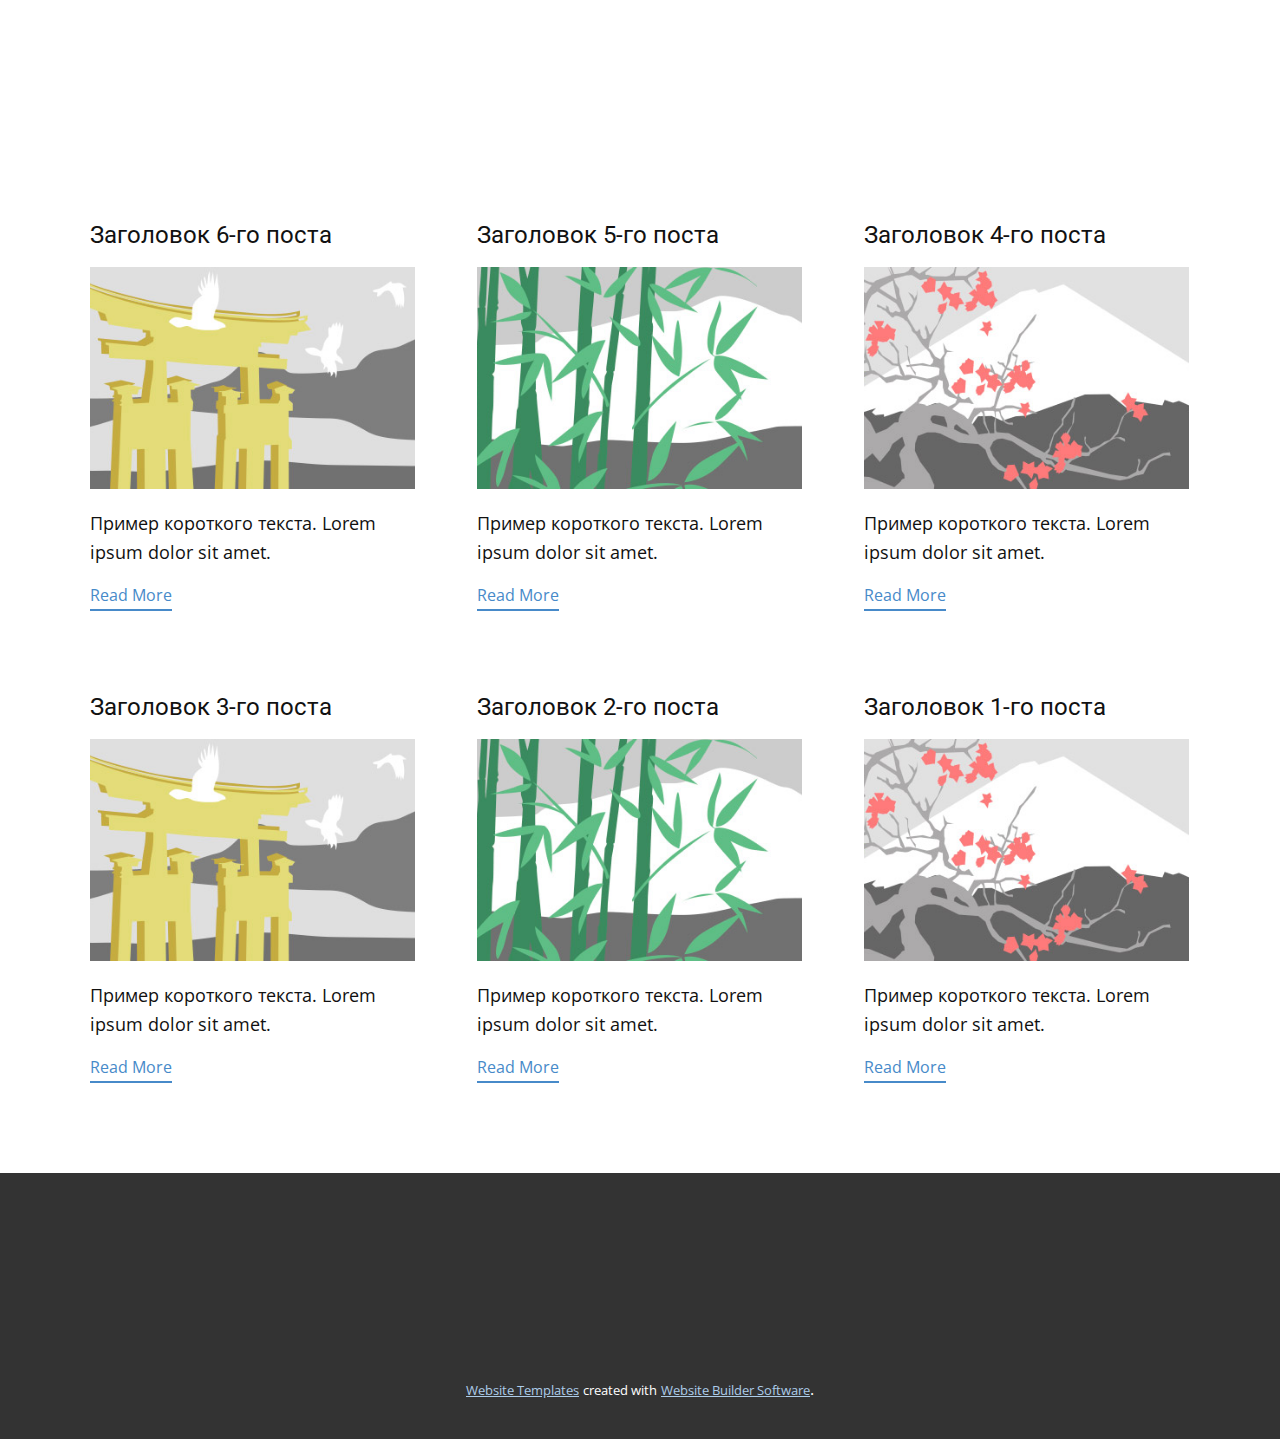
<file: blog/blog.html>
<!DOCTYPE html>
<html style="font-size: 16px;" lang="ru"><head>
    <meta name="viewport" content="width=device-width, initial-scale=1.0">
    <meta charset="utf-8">
    <meta name="keywords" content="">
    <meta name="description" content="">
    <title>Blog</title>
    <link rel="stylesheet" href="../nicepage.css" media="screen">
<link rel="stylesheet" href="../Blog-Template.css" media="screen">
    <script class="u-script" type="text/javascript" src="../jquery-1.9.1.min.js" defer=""></script>
    <script class="u-script" type="text/javascript" src="../nicepage.js" defer=""></script>
    <meta name="generator" content="Nicepage 6.4.4, nicepage.com">
    <link id="u-theme-google-font" rel="stylesheet" href="https://fonts.googleapis.com/css?family=Roboto:100,100i,300,300i,400,400i,500,500i,700,700i,900,900i|Open+Sans:300,300i,400,400i,500,500i,600,600i,700,700i,800,800i">
    
    
    
    <script type="application/ld+json">{
		"@context": "http://schema.org",
		"@type": "Organization",
		"name": ""
}</script>
    <meta name="theme-color" content="#478ac9">
  <meta data-intl-tel-input-cdn-path="intlTelInput/"></head>
  <body data-path-to-root="./" data-include-products="false" class="u-body u-xl-mode" data-lang="ru"><header class="u-clearfix u-header u-sticky u-sticky-d29a u-header" id="sec-519b"><div class="u-clearfix u-sheet u-sheet-1"></div></header>
    <section class="u-clearfix u-section-1" id="sec-4eb6">
      <div class="u-clearfix u-sheet u-valign-middle u-sheet-1"><!--blog--><!--blog_options_json--><!--{"type":"Recent","source":"","tags":"","count":""}--><!--/blog_options_json-->
        <div class="u-blog u-expanded-width u-repeater u-repeater-1"><!--blog_post-->
          <div class="u-blog-post u-container-style u-repeater-item u-white u-repeater-item-1">
            <div class="u-container-layout u-similar-container u-valign-top u-container-layout-1"><!--blog_post_header-->
              <h4 class="u-blog-control u-text u-text-1">
                <a class="u-post-header-link" href="../blog/пост-5.html">Заголовок 6-го поста</a>
              </h4><!--/blog_post_header--><!--blog_post_image-->
              <a class="u-post-header-link" href="../blog/пост-5.html"><img alt="" class="u-blog-control u-expanded-width u-image u-image-default u-image-1" src="../images/8ad73f3c.jpeg"></a><!--/blog_post_image--><!--blog_post_content-->
              <div class="u-blog-control u-post-content u-text u-text-2 fr-view">Пример короткого текста. Lorem ipsum dolor sit amet.</div><!--/blog_post_content--><!--blog_post_readmore-->
              <a href="../blog/пост-5.html" class="u-blog-control u-border-2 u-border-palette-1-base u-btn u-btn-rectangle u-button-style u-none u-btn-1"><!--blog_post_readmore_content--><!--options_json--><!--{"content":"","defaultValue":"Read More"}--><!--/options_json-->Read More<!--/blog_post_readmore_content--></a><!--/blog_post_readmore-->
            </div>
          </div><div class="u-blog-post u-container-style u-repeater-item u-video-cover u-white">
            <div class="u-container-layout u-similar-container u-valign-top u-container-layout-2"><!--blog_post_header-->
              <h4 class="u-blog-control u-text u-text-3">
                <a class="u-post-header-link" href="../blog/пост-4.html">Заголовок 5-го поста</a>
              </h4><!--/blog_post_header--><!--blog_post_image-->
              <a class="u-post-header-link" href="../blog/пост-4.html"><img alt="" class="u-blog-control u-expanded-width u-image u-image-default u-image-2" src="../images/68f64b9d.jpeg"></a><!--/blog_post_image--><!--blog_post_content-->
              <div class="u-blog-control u-post-content u-text u-text-4 fr-view">Пример короткого текста. Lorem ipsum dolor sit amet.</div><!--/blog_post_content--><!--blog_post_readmore-->
              <a href="../blog/пост-4.html" class="u-blog-control u-border-2 u-border-palette-1-base u-btn u-btn-rectangle u-button-style u-none u-btn-2"><!--blog_post_readmore_content--><!--options_json--><!--{"content":"","defaultValue":"Read More"}--><!--/options_json-->Read More<!--/blog_post_readmore_content--></a><!--/blog_post_readmore-->
            </div>
          </div><div class="u-blog-post u-container-style u-repeater-item u-video-cover u-white">
            <div class="u-container-layout u-similar-container u-valign-top u-container-layout-3"><!--blog_post_header-->
              <h4 class="u-blog-control u-text u-text-5">
                <a class="u-post-header-link" href="../blog/пост-3.html">Заголовок 4-го поста</a>
              </h4><!--/blog_post_header--><!--blog_post_image-->
              <a class="u-post-header-link" href="../blog/пост-3.html"><img alt="" class="u-blog-control u-expanded-width u-image u-image-default u-image-3" src="../images/0fd3416c.jpeg"></a><!--/blog_post_image--><!--blog_post_content-->
              <div class="u-blog-control u-post-content u-text u-text-6 fr-view">Пример короткого текста. Lorem ipsum dolor sit amet.</div><!--/blog_post_content--><!--blog_post_readmore-->
              <a href="../blog/пост-3.html" class="u-blog-control u-border-2 u-border-palette-1-base u-btn u-btn-rectangle u-button-style u-none u-btn-3"><!--blog_post_readmore_content--><!--options_json--><!--{"content":"","defaultValue":"Read More"}--><!--/options_json-->Read More<!--/blog_post_readmore_content--></a><!--/blog_post_readmore-->
            </div>
          </div><div class="u-blog-post u-container-style u-repeater-item u-white u-repeater-item-1">
            <div class="u-container-layout u-similar-container u-valign-top u-container-layout-1"><!--blog_post_header-->
              <h4 class="u-blog-control u-text u-text-1">
                <a class="u-post-header-link" href="../blog/пост-2.html">Заголовок 3-го поста</a>
              </h4><!--/blog_post_header--><!--blog_post_image-->
              <a class="u-post-header-link" href="../blog/пост-2.html"><img alt="" class="u-blog-control u-expanded-width u-image u-image-default u-image-1" src="../images/8ad73f3c.jpeg"></a><!--/blog_post_image--><!--blog_post_content-->
              <div class="u-blog-control u-post-content u-text u-text-2 fr-view">Пример короткого текста. Lorem ipsum dolor sit amet.</div><!--/blog_post_content--><!--blog_post_readmore-->
              <a href="../blog/пост-2.html" class="u-blog-control u-border-2 u-border-palette-1-base u-btn u-btn-rectangle u-button-style u-none u-btn-1"><!--blog_post_readmore_content--><!--options_json--><!--{"content":"","defaultValue":"Read More"}--><!--/options_json-->Read More<!--/blog_post_readmore_content--></a><!--/blog_post_readmore-->
            </div>
          </div><div class="u-blog-post u-container-style u-repeater-item u-video-cover u-white">
            <div class="u-container-layout u-similar-container u-valign-top u-container-layout-2"><!--blog_post_header-->
              <h4 class="u-blog-control u-text u-text-3">
                <a class="u-post-header-link" href="../blog/пост-1.html">Заголовок 2-го поста</a>
              </h4><!--/blog_post_header--><!--blog_post_image-->
              <a class="u-post-header-link" href="../blog/пост-1.html"><img alt="" class="u-blog-control u-expanded-width u-image u-image-default u-image-2" src="../images/68f64b9d.jpeg"></a><!--/blog_post_image--><!--blog_post_content-->
              <div class="u-blog-control u-post-content u-text u-text-4 fr-view">Пример короткого текста. Lorem ipsum dolor sit amet.</div><!--/blog_post_content--><!--blog_post_readmore-->
              <a href="../blog/пост-1.html" class="u-blog-control u-border-2 u-border-palette-1-base u-btn u-btn-rectangle u-button-style u-none u-btn-2"><!--blog_post_readmore_content--><!--options_json--><!--{"content":"","defaultValue":"Read More"}--><!--/options_json-->Read More<!--/blog_post_readmore_content--></a><!--/blog_post_readmore-->
            </div>
          </div><div class="u-blog-post u-container-style u-repeater-item u-video-cover u-white">
            <div class="u-container-layout u-similar-container u-valign-top u-container-layout-3"><!--blog_post_header-->
              <h4 class="u-blog-control u-text u-text-5">
                <a class="u-post-header-link" href="../blog/пост.html">Заголовок 1-го поста</a>
              </h4><!--/blog_post_header--><!--blog_post_image-->
              <a class="u-post-header-link" href="../blog/пост.html"><img alt="" class="u-blog-control u-expanded-width u-image u-image-default u-image-3" src="../images/0fd3416c.jpeg"></a><!--/blog_post_image--><!--blog_post_content-->
              <div class="u-blog-control u-post-content u-text u-text-6 fr-view">Пример короткого текста. Lorem ipsum dolor sit amet.</div><!--/blog_post_content--><!--blog_post_readmore-->
              <a href="../blog/пост.html" class="u-blog-control u-border-2 u-border-palette-1-base u-btn u-btn-rectangle u-button-style u-none u-btn-3"><!--blog_post_readmore_content--><!--options_json--><!--{"content":"","defaultValue":"Read More"}--><!--/options_json-->Read More<!--/blog_post_readmore_content--></a><!--/blog_post_readmore-->
            </div>
          </div><!--/blog_post--><!--blog_post-->
          <!--/blog_post--><!--blog_post-->
          <!--/blog_post-->
        </div><!--/blog-->
      </div>
    </section>
    
    
    
    <footer class="u-align-center u-clearfix u-footer u-grey-80 u-footer" id="sec-8508"><div class="u-clearfix u-sheet u-sheet-1"></div></footer>
    <section class="u-backlink u-clearfix u-grey-80">
      <a class="u-link" href="https://nicepage.com/website-templates" target="_blank">
        <span>Website Templates</span>
      </a>
      <p class="u-text">
        <span>created with</span>
      </p>
      <a class="u-link" href="" target="_blank">
        <span>Website Builder Software</span>
      </a>. 
    </section>
  
</body></html>
</file>
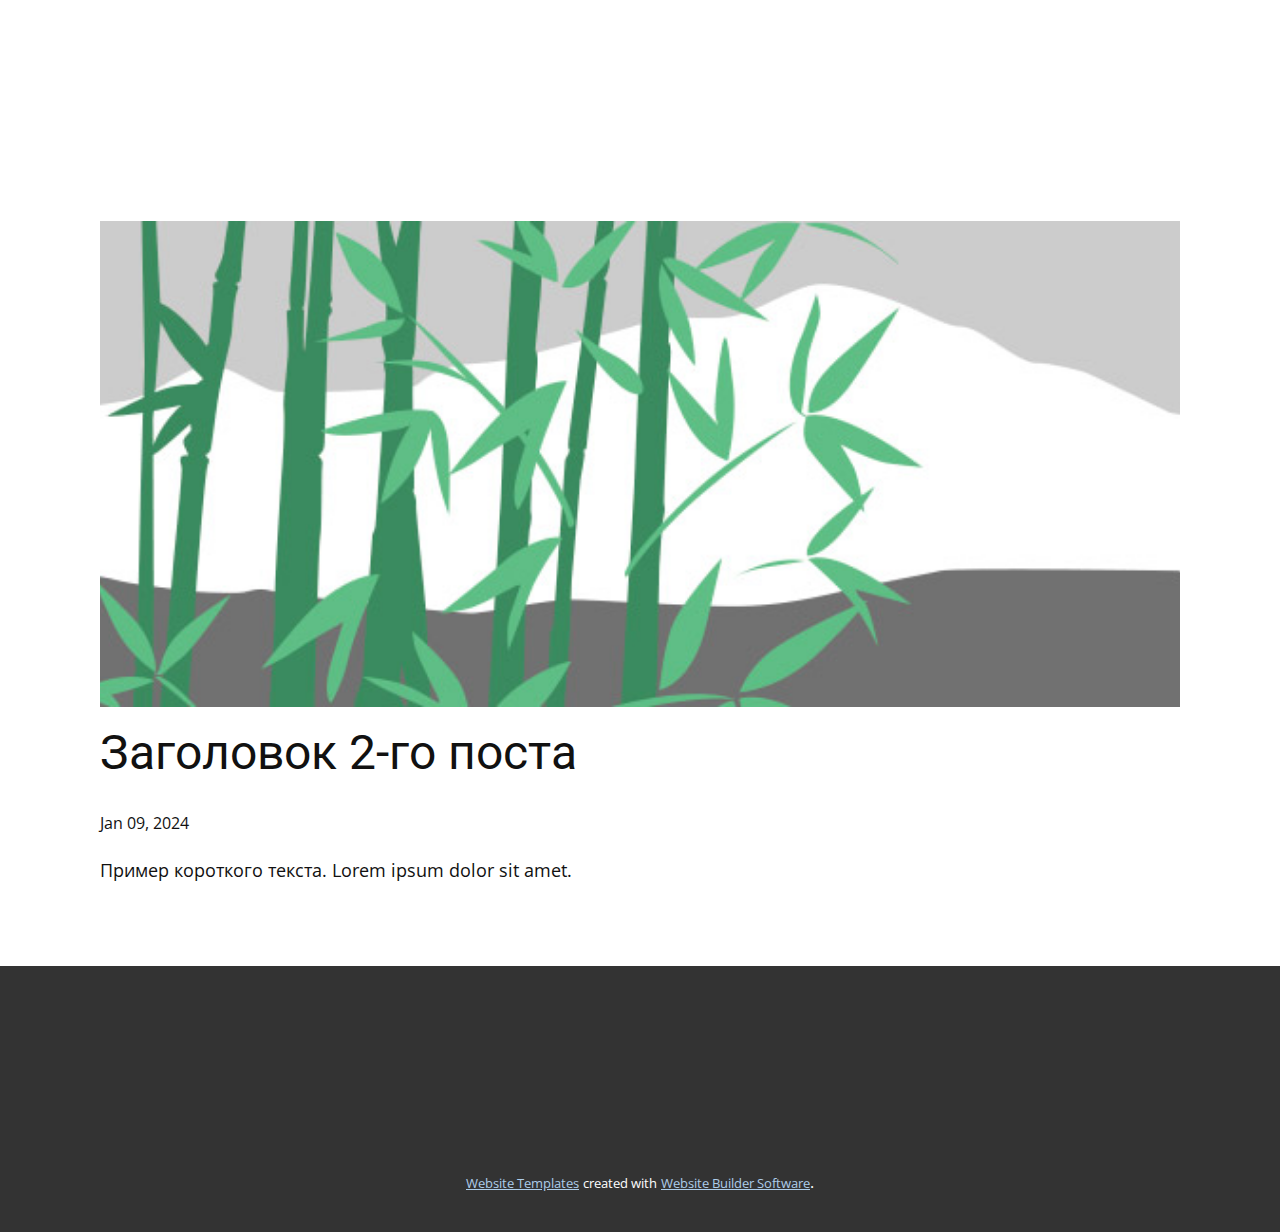
<file: blog/пост-1.html>
<!DOCTYPE html>
<html style="font-size: 16px;" lang="ru"><head>
    <meta name="viewport" content="width=device-width, initial-scale=1.0">
    <meta charset="utf-8">
    <meta name="keywords" content="Заголовок 1-го поста">
    <meta name="description" content="">
    <title>Заголовок 2-го поста</title>
    <link rel="stylesheet" href="../nicepage.css" media="screen">
<link rel="stylesheet" href="../Post-Template.css" media="screen">
    <script class="u-script" type="text/javascript" src="../jquery-1.9.1.min.js" defer=""></script>
    <script class="u-script" type="text/javascript" src="../nicepage.js" defer=""></script>
    <meta name="generator" content="Nicepage 6.4.4, nicepage.com">
    <link id="u-theme-google-font" rel="stylesheet" href="https://fonts.googleapis.com/css?family=Roboto:100,100i,300,300i,400,400i,500,500i,700,700i,900,900i|Open+Sans:300,300i,400,400i,500,500i,600,600i,700,700i,800,800i">
    
    
    
    <script type="application/ld+json">{
		"@context": "http://schema.org",
		"@type": "Organization",
		"name": ""
}</script>
    <meta name="theme-color" content="#478ac9">
  <meta data-intl-tel-input-cdn-path="intlTelInput/"></head>
  <body data-path-to-root="./" data-include-products="false" class="u-body u-xl-mode" data-lang="ru"><header class="u-clearfix u-header u-sticky u-sticky-d29a u-header" id="sec-519b"><div class="u-clearfix u-sheet u-sheet-1"></div></header>
    <section class="u-align-center u-clearfix u-section-1" id="sec-8e7c">
      <div class="u-clearfix u-sheet u-valign-middle-md u-valign-middle-sm u-valign-middle-xs u-sheet-1"><!--post_details--><!--post_details_options_json--><!--{"source":""}--><!--/post_details_options_json--><!--blog_post-->
        <div class="u-container-style u-expanded-width u-post-details u-post-details-1">
          <div class="u-container-layout u-valign-middle u-container-layout-1"><!--blog_post_image-->
            <img alt="" class="u-blog-control u-expanded-width u-image u-image-default u-image-1" src="../images/68f64b9d.jpeg"><!--/blog_post_image--><!--blog_post_header-->
            <h2 class="u-blog-control u-text u-text-1">Заголовок 2-го поста</h2><!--/blog_post_header--><!--blog_post_metadata-->
            <div class="u-blog-control u-metadata u-metadata-1"><!--blog_post_metadata_date-->
              <span class="u-meta-date u-meta-icon">Jan 09, 2024</span><!--/blog_post_metadata_date--><!--blog_post_metadata_category-->
              <!--/blog_post_metadata_category--><!--blog_post_metadata_comments-->
              <!--/blog_post_metadata_comments-->
            </div><!--/blog_post_metadata--><!--blog_post_content-->
            <div class="u-align-justify u-blog-control u-post-content u-text u-text-2 fr-view">
  Пример короткого текста. Lorem ipsum dolor sit amet.
  </div><!--/blog_post_content-->
          </div>
        </div><!--/blog_post--><!--/post_details-->
      </div>
    </section>
    
    
    
    <footer class="u-align-center u-clearfix u-footer u-grey-80 u-footer" id="sec-8508"><div class="u-clearfix u-sheet u-sheet-1"></div></footer>
    <section class="u-backlink u-clearfix u-grey-80">
      <a class="u-link" href="https://nicepage.com/website-templates" target="_blank">
        <span>Website Templates</span>
      </a>
      <p class="u-text">
        <span>created with</span>
      </p>
      <a class="u-link" href="" target="_blank">
        <span>Website Builder Software</span>
      </a>. 
    </section>
  
</body></html>
</file>
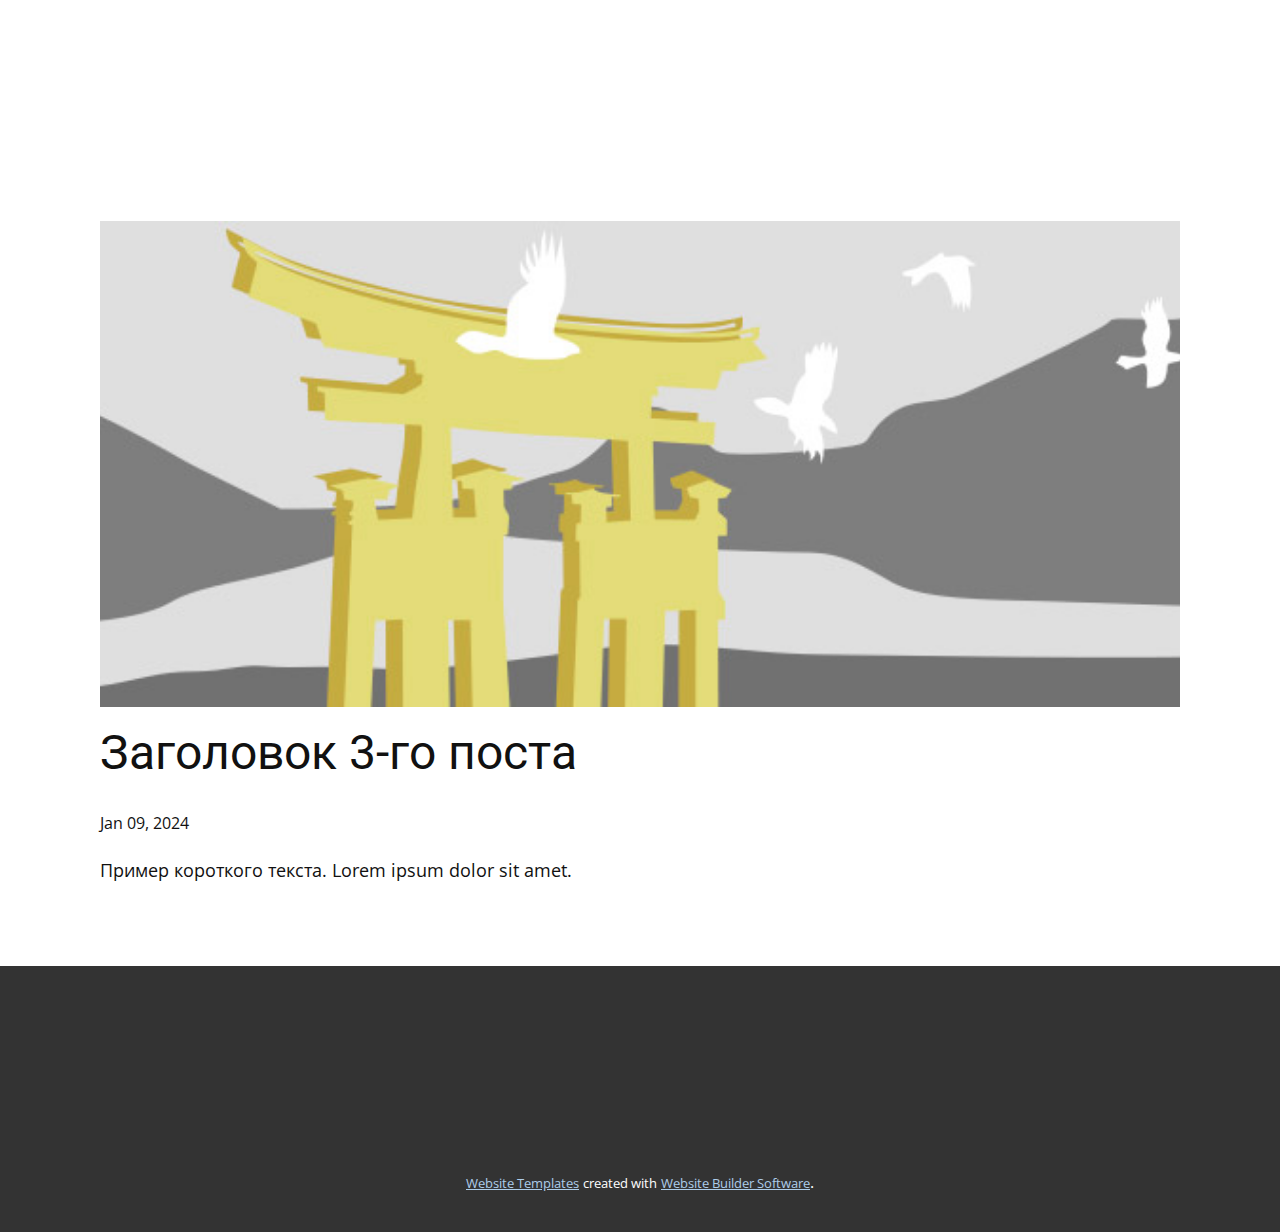
<file: blog/пост-2.html>
<!DOCTYPE html>
<html style="font-size: 16px;" lang="ru"><head>
    <meta name="viewport" content="width=device-width, initial-scale=1.0">
    <meta charset="utf-8">
    <meta name="keywords" content="Заголовок 1-го поста">
    <meta name="description" content="">
    <title>Заголовок 3-го поста</title>
    <link rel="stylesheet" href="../nicepage.css" media="screen">
<link rel="stylesheet" href="../Post-Template.css" media="screen">
    <script class="u-script" type="text/javascript" src="../jquery-1.9.1.min.js" defer=""></script>
    <script class="u-script" type="text/javascript" src="../nicepage.js" defer=""></script>
    <meta name="generator" content="Nicepage 6.4.4, nicepage.com">
    <link id="u-theme-google-font" rel="stylesheet" href="https://fonts.googleapis.com/css?family=Roboto:100,100i,300,300i,400,400i,500,500i,700,700i,900,900i|Open+Sans:300,300i,400,400i,500,500i,600,600i,700,700i,800,800i">
    
    
    
    <script type="application/ld+json">{
		"@context": "http://schema.org",
		"@type": "Organization",
		"name": ""
}</script>
    <meta name="theme-color" content="#478ac9">
  <meta data-intl-tel-input-cdn-path="intlTelInput/"></head>
  <body data-path-to-root="./" data-include-products="false" class="u-body u-xl-mode" data-lang="ru"><header class="u-clearfix u-header u-sticky u-sticky-d29a u-header" id="sec-519b"><div class="u-clearfix u-sheet u-sheet-1"></div></header>
    <section class="u-align-center u-clearfix u-section-1" id="sec-8e7c">
      <div class="u-clearfix u-sheet u-valign-middle-md u-valign-middle-sm u-valign-middle-xs u-sheet-1"><!--post_details--><!--post_details_options_json--><!--{"source":""}--><!--/post_details_options_json--><!--blog_post-->
        <div class="u-container-style u-expanded-width u-post-details u-post-details-1">
          <div class="u-container-layout u-valign-middle u-container-layout-1"><!--blog_post_image-->
            <img alt="" class="u-blog-control u-expanded-width u-image u-image-default u-image-1" src="../images/8ad73f3c.jpeg"><!--/blog_post_image--><!--blog_post_header-->
            <h2 class="u-blog-control u-text u-text-1">Заголовок 3-го поста</h2><!--/blog_post_header--><!--blog_post_metadata-->
            <div class="u-blog-control u-metadata u-metadata-1"><!--blog_post_metadata_date-->
              <span class="u-meta-date u-meta-icon">Jan 09, 2024</span><!--/blog_post_metadata_date--><!--blog_post_metadata_category-->
              <!--/blog_post_metadata_category--><!--blog_post_metadata_comments-->
              <!--/blog_post_metadata_comments-->
            </div><!--/blog_post_metadata--><!--blog_post_content-->
            <div class="u-align-justify u-blog-control u-post-content u-text u-text-2 fr-view">
  Пример короткого текста. Lorem ipsum dolor sit amet.
  </div><!--/blog_post_content-->
          </div>
        </div><!--/blog_post--><!--/post_details-->
      </div>
    </section>
    
    
    
    <footer class="u-align-center u-clearfix u-footer u-grey-80 u-footer" id="sec-8508"><div class="u-clearfix u-sheet u-sheet-1"></div></footer>
    <section class="u-backlink u-clearfix u-grey-80">
      <a class="u-link" href="https://nicepage.com/website-templates" target="_blank">
        <span>Website Templates</span>
      </a>
      <p class="u-text">
        <span>created with</span>
      </p>
      <a class="u-link" href="" target="_blank">
        <span>Website Builder Software</span>
      </a>. 
    </section>
  
</body></html>
</file>
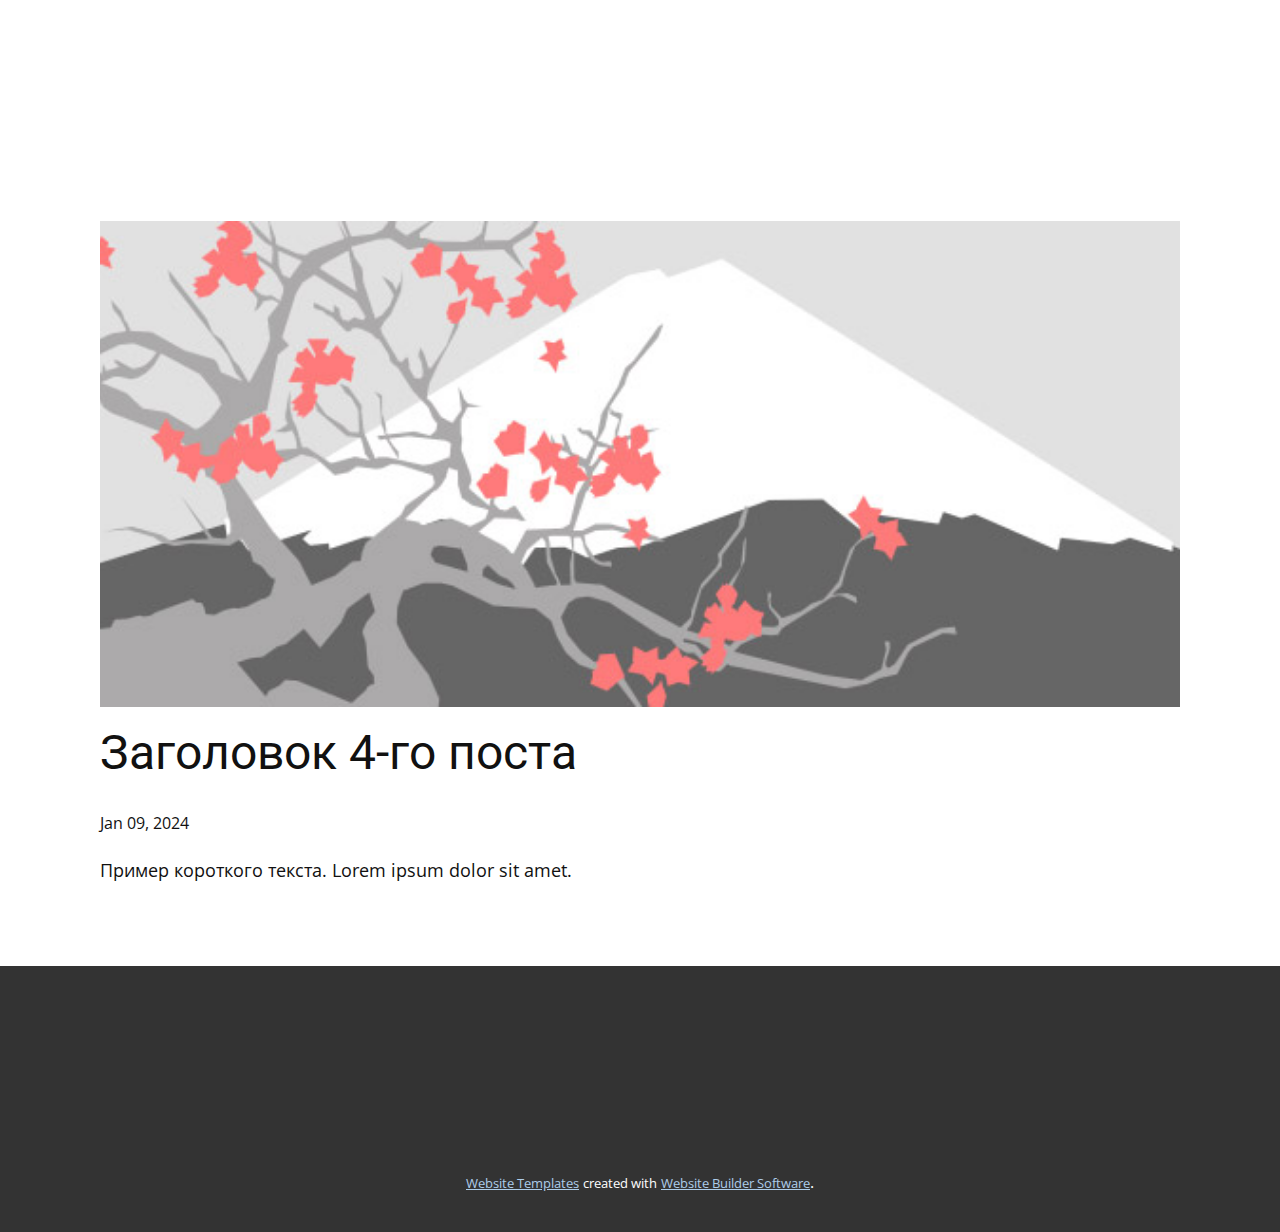
<file: blog/пост-3.html>
<!DOCTYPE html>
<html style="font-size: 16px;" lang="ru"><head>
    <meta name="viewport" content="width=device-width, initial-scale=1.0">
    <meta charset="utf-8">
    <meta name="keywords" content="Заголовок 1-го поста">
    <meta name="description" content="">
    <title>Заголовок 4-го поста</title>
    <link rel="stylesheet" href="../nicepage.css" media="screen">
<link rel="stylesheet" href="../Post-Template.css" media="screen">
    <script class="u-script" type="text/javascript" src="../jquery-1.9.1.min.js" defer=""></script>
    <script class="u-script" type="text/javascript" src="../nicepage.js" defer=""></script>
    <meta name="generator" content="Nicepage 6.4.4, nicepage.com">
    <link id="u-theme-google-font" rel="stylesheet" href="https://fonts.googleapis.com/css?family=Roboto:100,100i,300,300i,400,400i,500,500i,700,700i,900,900i|Open+Sans:300,300i,400,400i,500,500i,600,600i,700,700i,800,800i">
    
    
    
    <script type="application/ld+json">{
		"@context": "http://schema.org",
		"@type": "Organization",
		"name": ""
}</script>
    <meta name="theme-color" content="#478ac9">
  <meta data-intl-tel-input-cdn-path="intlTelInput/"></head>
  <body data-path-to-root="./" data-include-products="false" class="u-body u-xl-mode" data-lang="ru"><header class="u-clearfix u-header u-sticky u-sticky-d29a u-header" id="sec-519b"><div class="u-clearfix u-sheet u-sheet-1"></div></header>
    <section class="u-align-center u-clearfix u-section-1" id="sec-8e7c">
      <div class="u-clearfix u-sheet u-valign-middle-md u-valign-middle-sm u-valign-middle-xs u-sheet-1"><!--post_details--><!--post_details_options_json--><!--{"source":""}--><!--/post_details_options_json--><!--blog_post-->
        <div class="u-container-style u-expanded-width u-post-details u-post-details-1">
          <div class="u-container-layout u-valign-middle u-container-layout-1"><!--blog_post_image-->
            <img alt="" class="u-blog-control u-expanded-width u-image u-image-default u-image-1" src="../images/0fd3416c.jpeg"><!--/blog_post_image--><!--blog_post_header-->
            <h2 class="u-blog-control u-text u-text-1">Заголовок 4-го поста</h2><!--/blog_post_header--><!--blog_post_metadata-->
            <div class="u-blog-control u-metadata u-metadata-1"><!--blog_post_metadata_date-->
              <span class="u-meta-date u-meta-icon">Jan 09, 2024</span><!--/blog_post_metadata_date--><!--blog_post_metadata_category-->
              <!--/blog_post_metadata_category--><!--blog_post_metadata_comments-->
              <!--/blog_post_metadata_comments-->
            </div><!--/blog_post_metadata--><!--blog_post_content-->
            <div class="u-align-justify u-blog-control u-post-content u-text u-text-2 fr-view">
  Пример короткого текста. Lorem ipsum dolor sit amet.
  </div><!--/blog_post_content-->
          </div>
        </div><!--/blog_post--><!--/post_details-->
      </div>
    </section>
    
    
    
    <footer class="u-align-center u-clearfix u-footer u-grey-80 u-footer" id="sec-8508"><div class="u-clearfix u-sheet u-sheet-1"></div></footer>
    <section class="u-backlink u-clearfix u-grey-80">
      <a class="u-link" href="https://nicepage.com/website-templates" target="_blank">
        <span>Website Templates</span>
      </a>
      <p class="u-text">
        <span>created with</span>
      </p>
      <a class="u-link" href="" target="_blank">
        <span>Website Builder Software</span>
      </a>. 
    </section>
  
</body></html>
</file>
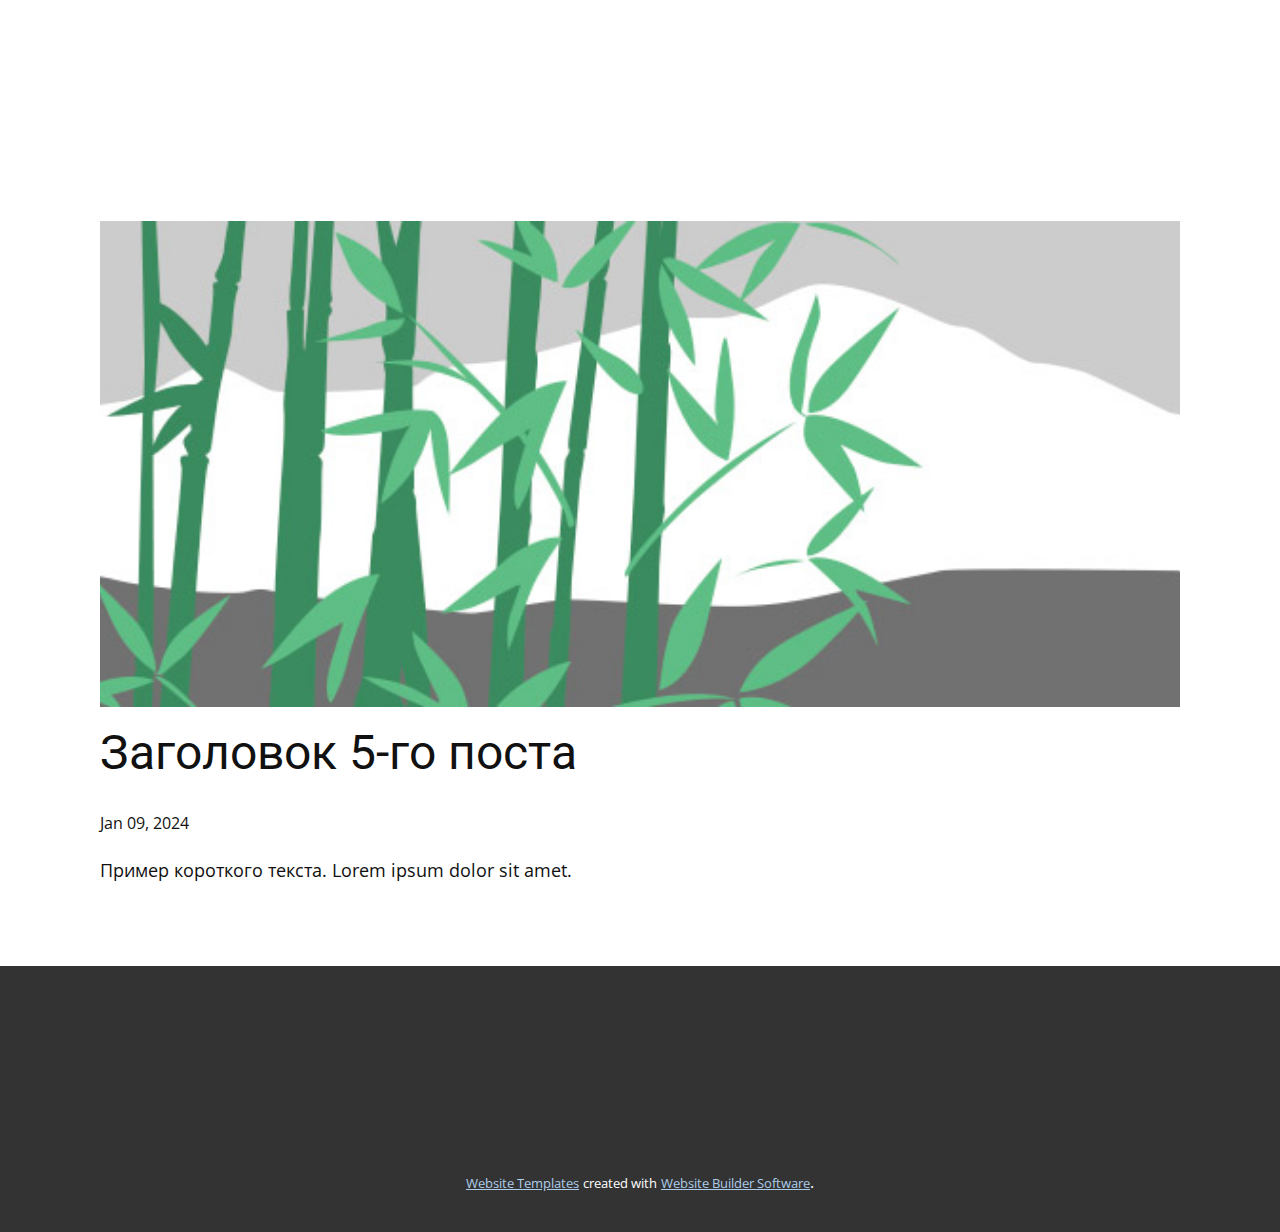
<file: blog/пост-4.html>
<!DOCTYPE html>
<html style="font-size: 16px;" lang="ru"><head>
    <meta name="viewport" content="width=device-width, initial-scale=1.0">
    <meta charset="utf-8">
    <meta name="keywords" content="Заголовок 1-го поста">
    <meta name="description" content="">
    <title>Заголовок 5-го поста</title>
    <link rel="stylesheet" href="../nicepage.css" media="screen">
<link rel="stylesheet" href="../Post-Template.css" media="screen">
    <script class="u-script" type="text/javascript" src="../jquery-1.9.1.min.js" defer=""></script>
    <script class="u-script" type="text/javascript" src="../nicepage.js" defer=""></script>
    <meta name="generator" content="Nicepage 6.4.4, nicepage.com">
    <link id="u-theme-google-font" rel="stylesheet" href="https://fonts.googleapis.com/css?family=Roboto:100,100i,300,300i,400,400i,500,500i,700,700i,900,900i|Open+Sans:300,300i,400,400i,500,500i,600,600i,700,700i,800,800i">
    
    
    
    <script type="application/ld+json">{
		"@context": "http://schema.org",
		"@type": "Organization",
		"name": ""
}</script>
    <meta name="theme-color" content="#478ac9">
  <meta data-intl-tel-input-cdn-path="intlTelInput/"></head>
  <body data-path-to-root="./" data-include-products="false" class="u-body u-xl-mode" data-lang="ru"><header class="u-clearfix u-header u-sticky u-sticky-d29a u-header" id="sec-519b"><div class="u-clearfix u-sheet u-sheet-1"></div></header>
    <section class="u-align-center u-clearfix u-section-1" id="sec-8e7c">
      <div class="u-clearfix u-sheet u-valign-middle-md u-valign-middle-sm u-valign-middle-xs u-sheet-1"><!--post_details--><!--post_details_options_json--><!--{"source":""}--><!--/post_details_options_json--><!--blog_post-->
        <div class="u-container-style u-expanded-width u-post-details u-post-details-1">
          <div class="u-container-layout u-valign-middle u-container-layout-1"><!--blog_post_image-->
            <img alt="" class="u-blog-control u-expanded-width u-image u-image-default u-image-1" src="../images/68f64b9d.jpeg"><!--/blog_post_image--><!--blog_post_header-->
            <h2 class="u-blog-control u-text u-text-1">Заголовок 5-го поста</h2><!--/blog_post_header--><!--blog_post_metadata-->
            <div class="u-blog-control u-metadata u-metadata-1"><!--blog_post_metadata_date-->
              <span class="u-meta-date u-meta-icon">Jan 09, 2024</span><!--/blog_post_metadata_date--><!--blog_post_metadata_category-->
              <!--/blog_post_metadata_category--><!--blog_post_metadata_comments-->
              <!--/blog_post_metadata_comments-->
            </div><!--/blog_post_metadata--><!--blog_post_content-->
            <div class="u-align-justify u-blog-control u-post-content u-text u-text-2 fr-view">
  Пример короткого текста. Lorem ipsum dolor sit amet.
  </div><!--/blog_post_content-->
          </div>
        </div><!--/blog_post--><!--/post_details-->
      </div>
    </section>
    
    
    
    <footer class="u-align-center u-clearfix u-footer u-grey-80 u-footer" id="sec-8508"><div class="u-clearfix u-sheet u-sheet-1"></div></footer>
    <section class="u-backlink u-clearfix u-grey-80">
      <a class="u-link" href="https://nicepage.com/website-templates" target="_blank">
        <span>Website Templates</span>
      </a>
      <p class="u-text">
        <span>created with</span>
      </p>
      <a class="u-link" href="" target="_blank">
        <span>Website Builder Software</span>
      </a>. 
    </section>
  
</body></html>
</file>
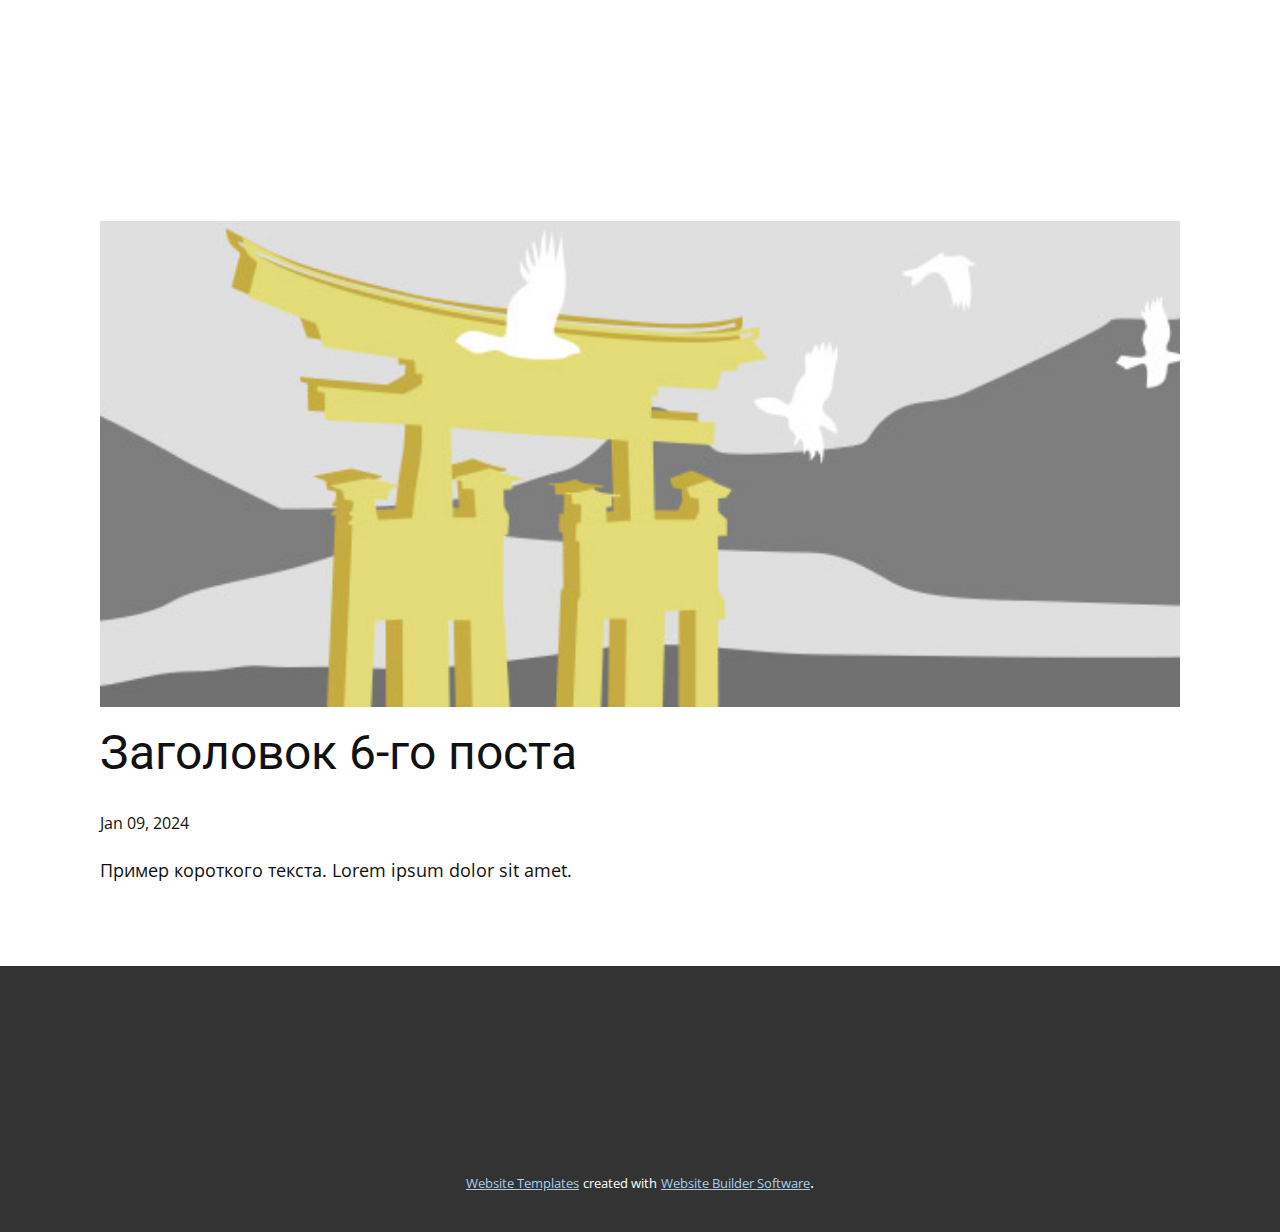
<file: blog/пост-5.html>
<!DOCTYPE html>
<html style="font-size: 16px;" lang="ru"><head>
    <meta name="viewport" content="width=device-width, initial-scale=1.0">
    <meta charset="utf-8">
    <meta name="keywords" content="Заголовок 1-го поста">
    <meta name="description" content="">
    <title>Заголовок 6-го поста</title>
    <link rel="stylesheet" href="../nicepage.css" media="screen">
<link rel="stylesheet" href="../Post-Template.css" media="screen">
    <script class="u-script" type="text/javascript" src="../jquery-1.9.1.min.js" defer=""></script>
    <script class="u-script" type="text/javascript" src="../nicepage.js" defer=""></script>
    <meta name="generator" content="Nicepage 6.4.4, nicepage.com">
    <link id="u-theme-google-font" rel="stylesheet" href="https://fonts.googleapis.com/css?family=Roboto:100,100i,300,300i,400,400i,500,500i,700,700i,900,900i|Open+Sans:300,300i,400,400i,500,500i,600,600i,700,700i,800,800i">
    
    
    
    <script type="application/ld+json">{
		"@context": "http://schema.org",
		"@type": "Organization",
		"name": ""
}</script>
    <meta name="theme-color" content="#478ac9">
  <meta data-intl-tel-input-cdn-path="intlTelInput/"></head>
  <body data-path-to-root="./" data-include-products="false" class="u-body u-xl-mode" data-lang="ru"><header class="u-clearfix u-header u-sticky u-sticky-d29a u-header" id="sec-519b"><div class="u-clearfix u-sheet u-sheet-1"></div></header>
    <section class="u-align-center u-clearfix u-section-1" id="sec-8e7c">
      <div class="u-clearfix u-sheet u-valign-middle-md u-valign-middle-sm u-valign-middle-xs u-sheet-1"><!--post_details--><!--post_details_options_json--><!--{"source":""}--><!--/post_details_options_json--><!--blog_post-->
        <div class="u-container-style u-expanded-width u-post-details u-post-details-1">
          <div class="u-container-layout u-valign-middle u-container-layout-1"><!--blog_post_image-->
            <img alt="" class="u-blog-control u-expanded-width u-image u-image-default u-image-1" src="../images/8ad73f3c.jpeg"><!--/blog_post_image--><!--blog_post_header-->
            <h2 class="u-blog-control u-text u-text-1">Заголовок 6-го поста</h2><!--/blog_post_header--><!--blog_post_metadata-->
            <div class="u-blog-control u-metadata u-metadata-1"><!--blog_post_metadata_date-->
              <span class="u-meta-date u-meta-icon">Jan 09, 2024</span><!--/blog_post_metadata_date--><!--blog_post_metadata_category-->
              <!--/blog_post_metadata_category--><!--blog_post_metadata_comments-->
              <!--/blog_post_metadata_comments-->
            </div><!--/blog_post_metadata--><!--blog_post_content-->
            <div class="u-align-justify u-blog-control u-post-content u-text u-text-2 fr-view">
  Пример короткого текста. Lorem ipsum dolor sit amet.
  </div><!--/blog_post_content-->
          </div>
        </div><!--/blog_post--><!--/post_details-->
      </div>
    </section>
    
    
    
    <footer class="u-align-center u-clearfix u-footer u-grey-80 u-footer" id="sec-8508"><div class="u-clearfix u-sheet u-sheet-1"></div></footer>
    <section class="u-backlink u-clearfix u-grey-80">
      <a class="u-link" href="https://nicepage.com/website-templates" target="_blank">
        <span>Website Templates</span>
      </a>
      <p class="u-text">
        <span>created with</span>
      </p>
      <a class="u-link" href="" target="_blank">
        <span>Website Builder Software</span>
      </a>. 
    </section>
  
</body></html>
</file>
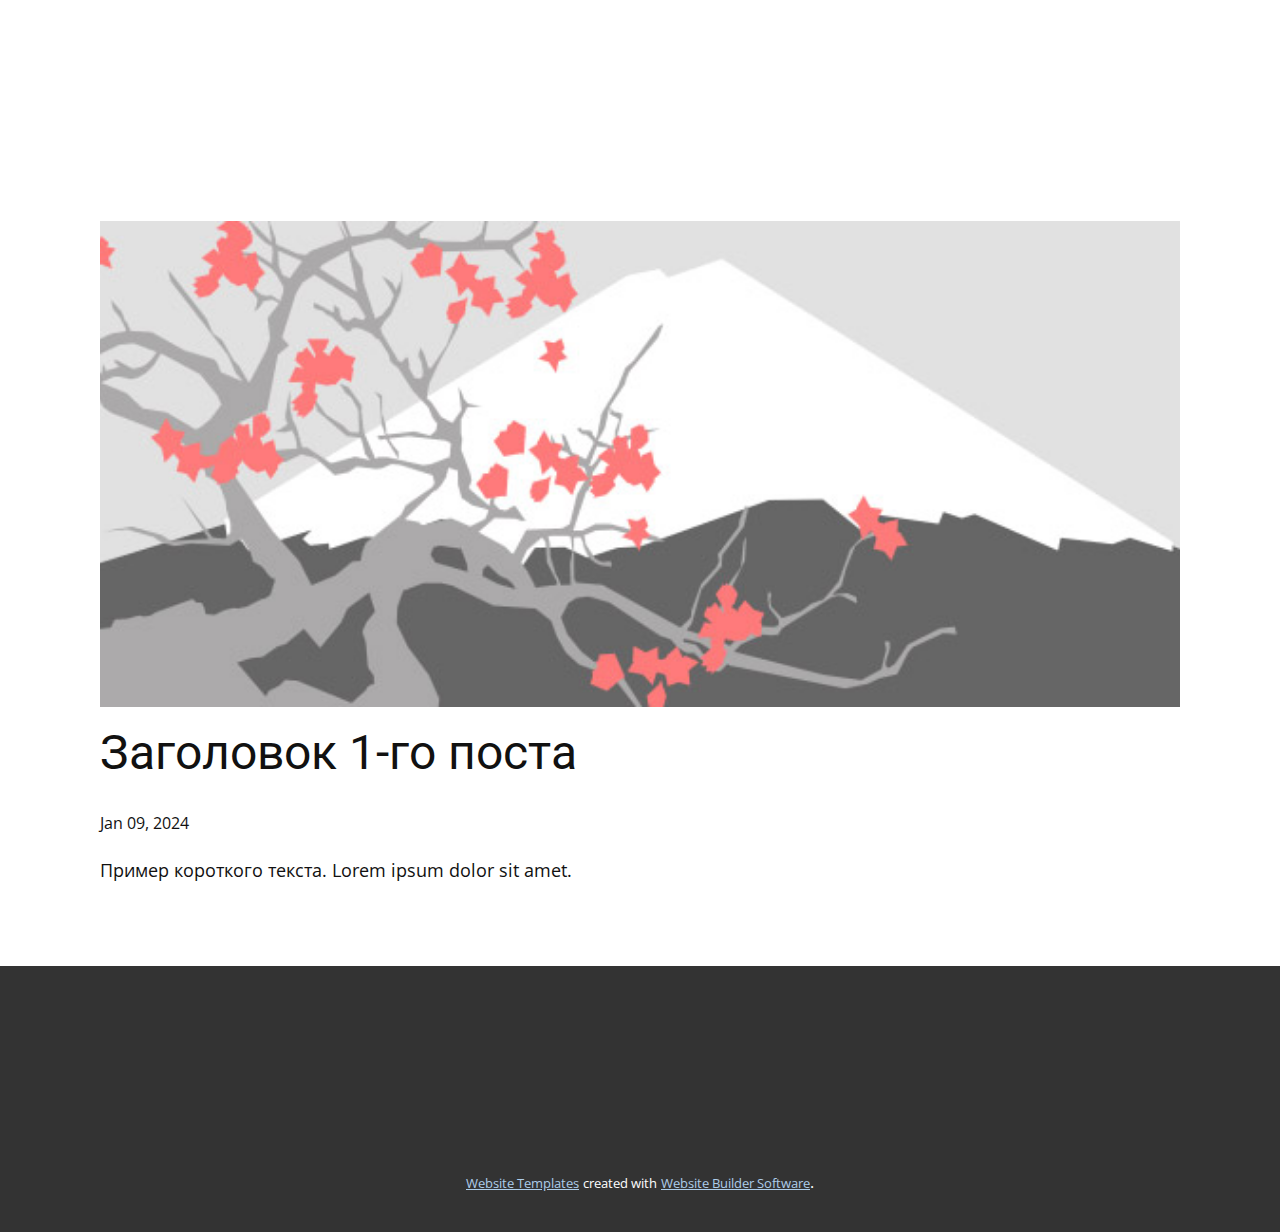
<file: blog/пост.html>
<!DOCTYPE html>
<html style="font-size: 16px;" lang="ru"><head>
    <meta name="viewport" content="width=device-width, initial-scale=1.0">
    <meta charset="utf-8">
    <meta name="keywords" content="Заголовок 1-го поста">
    <meta name="description" content="">
    <title>Заголовок 1-го поста</title>
    <link rel="stylesheet" href="../nicepage.css" media="screen">
<link rel="stylesheet" href="../Post-Template.css" media="screen">
    <script class="u-script" type="text/javascript" src="../jquery-1.9.1.min.js" defer=""></script>
    <script class="u-script" type="text/javascript" src="../nicepage.js" defer=""></script>
    <meta name="generator" content="Nicepage 6.4.4, nicepage.com">
    <link id="u-theme-google-font" rel="stylesheet" href="https://fonts.googleapis.com/css?family=Roboto:100,100i,300,300i,400,400i,500,500i,700,700i,900,900i|Open+Sans:300,300i,400,400i,500,500i,600,600i,700,700i,800,800i">
    
    
    
    <script type="application/ld+json">{
		"@context": "http://schema.org",
		"@type": "Organization",
		"name": ""
}</script>
    <meta name="theme-color" content="#478ac9">
  <meta data-intl-tel-input-cdn-path="intlTelInput/"></head>
  <body data-path-to-root="./" data-include-products="false" class="u-body u-xl-mode" data-lang="ru"><header class="u-clearfix u-header u-sticky u-sticky-d29a u-header" id="sec-519b"><div class="u-clearfix u-sheet u-sheet-1"></div></header>
    <section class="u-align-center u-clearfix u-section-1" id="sec-8e7c">
      <div class="u-clearfix u-sheet u-valign-middle-md u-valign-middle-sm u-valign-middle-xs u-sheet-1"><!--post_details--><!--post_details_options_json--><!--{"source":""}--><!--/post_details_options_json--><!--blog_post-->
        <div class="u-container-style u-expanded-width u-post-details u-post-details-1">
          <div class="u-container-layout u-valign-middle u-container-layout-1"><!--blog_post_image-->
            <img alt="" class="u-blog-control u-expanded-width u-image u-image-default u-image-1" src="../images/0fd3416c.jpeg"><!--/blog_post_image--><!--blog_post_header-->
            <h2 class="u-blog-control u-text u-text-1">Заголовок 1-го поста</h2><!--/blog_post_header--><!--blog_post_metadata-->
            <div class="u-blog-control u-metadata u-metadata-1"><!--blog_post_metadata_date-->
              <span class="u-meta-date u-meta-icon">Jan 09, 2024</span><!--/blog_post_metadata_date--><!--blog_post_metadata_category-->
              <!--/blog_post_metadata_category--><!--blog_post_metadata_comments-->
              <!--/blog_post_metadata_comments-->
            </div><!--/blog_post_metadata--><!--blog_post_content-->
            <div class="u-align-justify u-blog-control u-post-content u-text u-text-2 fr-view">
  Пример короткого текста. Lorem ipsum dolor sit amet.
  </div><!--/blog_post_content-->
          </div>
        </div><!--/blog_post--><!--/post_details-->
      </div>
    </section>
    
    
    
    <footer class="u-align-center u-clearfix u-footer u-grey-80 u-footer" id="sec-8508"><div class="u-clearfix u-sheet u-sheet-1"></div></footer>
    <section class="u-backlink u-clearfix u-grey-80">
      <a class="u-link" href="https://nicepage.com/website-templates" target="_blank">
        <span>Website Templates</span>
      </a>
      <p class="u-text">
        <span>created with</span>
      </p>
      <a class="u-link" href="" target="_blank">
        <span>Website Builder Software</span>
      </a>. 
    </section>
  
</body></html>
</file>
